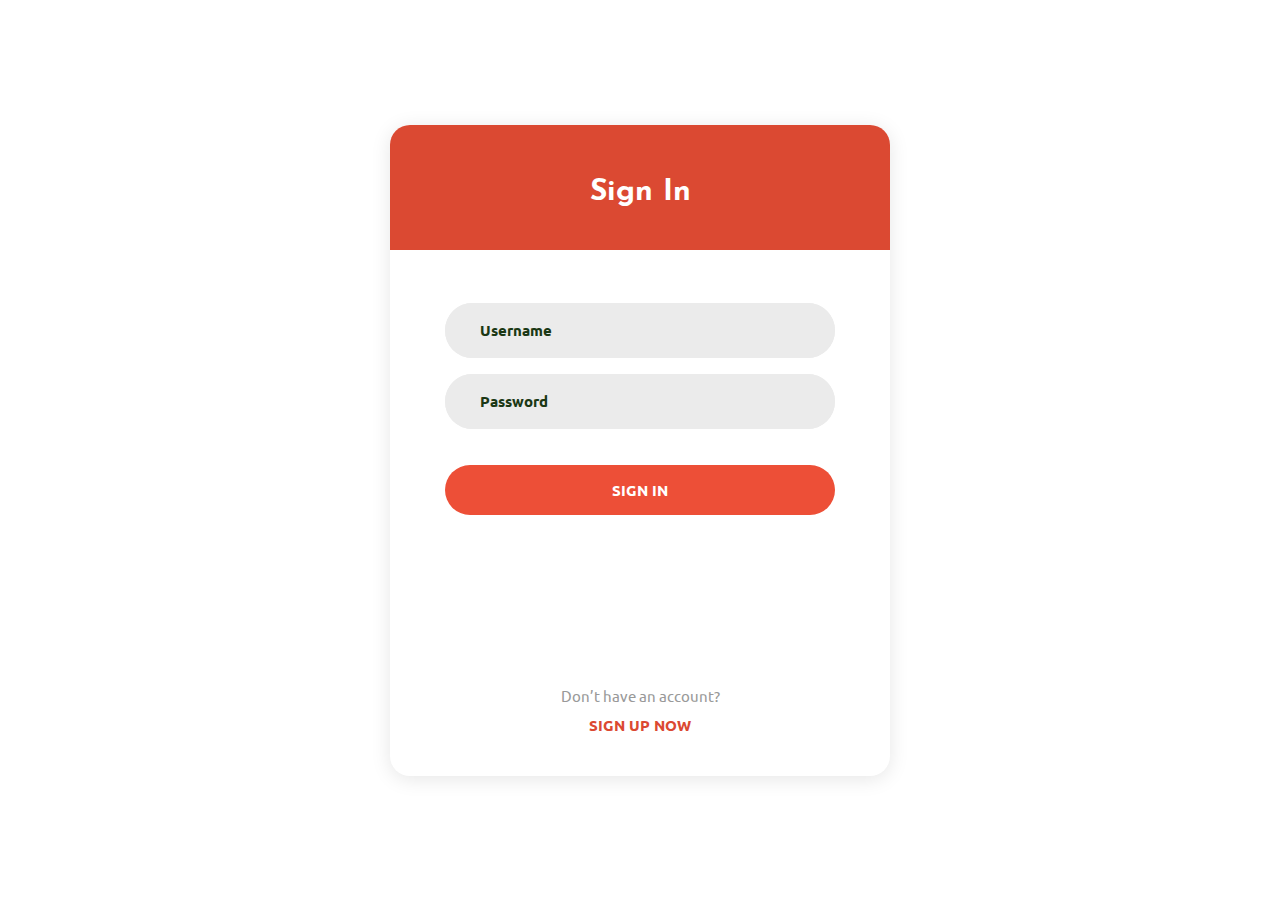
<file: LOGIN/login.html>
<!DOCTYPE html>
<html lang="en">
<head>
	<title>Login V8</title>
	<meta charset="UTF-8">
	<meta name="viewport" content="width=device-width, initial-scale=1">
<!--===============================================================================================-->
	<link rel="icon" type="image/png" href="images/icons/favicon.ico"/>
<!--===============================================================================================-->
	<link rel="stylesheet" type="text/css" href="vendor/bootstrap/css/bootstrap.min.css">
<!--===============================================================================================-->
	<link rel="stylesheet" type="text/css" href="fonts/font-awesome-4.7.0/css/font-awesome.min.css">
<!--===============================================================================================-->
	<link rel="stylesheet" type="text/css" href="vendor/animate/animate.css">
<!--===============================================================================================-->
	<link rel="stylesheet" type="text/css" href="vendor/css-hamburgers/hamburgers.min.css">
<!--===============================================================================================-->
	<link rel="stylesheet" type="text/css" href="vendor/animsition/css/animsition.min.css">
<!--===============================================================================================-->
	<link rel="stylesheet" type="text/css" href="vendor/select2/select2.min.css">
<!--===============================================================================================-->
	<link rel="stylesheet" type="text/css" href="vendor/daterangepicker/daterangepicker.css">
<!--===============================================================================================-->
	<link rel="stylesheet" type="text/css" href="css/util.css">
	<link rel="stylesheet" type="text/css" href="css/main.css">
<!--===============================================================================================-->
</head>
<body>

	<div class="limiter">
		<div class="container-login100" >
			<div class="wrap-login100" >
				<form class="login100-form validate-form p-l-55 p-r-55 p-t-178" >
					<span class="login100-form-title" style = "background-color: #db4932;">
						Sign In
					</span>

					<div class="wrap-input100 validate-input m-b-16" data-validate="Please enter username">
						<input class="input100" type="text" name="username" placeholder="Username">
						<span class="focus-input100"></span>
					</div>

					<div class="wrap-input100 validate-input" data-validate = "Please enter password">
						<input class="input100" type="password" name="pass" placeholder="Password">
						<span class="focus-input100"></span>
					</div>

					<div class="text-right p-t-13 p-b-23">

					</div>

					<div class="container-login100-form-btn">
						<button class="login100-form-btn" style = "background-color: #ed4f37;">
							Sign in
						</button>
					</div>

					<div class="flex-col-c p-t-170 p-b-40">
						<span class="txt1 p-b-9">
							Don’t have an account?
						</span>

						<a href="signup.html" class="txt3" style = "color: #db4932;">
							Sign up now
						</a>
					</div>
				</form>
			</div>
		</div>
	</div>


<!--===============================================================================================-->
	<script src="vendor/jquery/jquery-3.2.1.min.js"></script>
<!--===============================================================================================-->
	<script src="vendor/animsition/js/animsition.min.js"></script>
<!--===============================================================================================-->
	<script src="vendor/bootstrap/js/popper.js"></script>
	<script src="vendor/bootstrap/js/bootstrap.min.js"></script>
<!--===============================================================================================-->
	<script src="vendor/select2/select2.min.js"></script>
<!--===============================================================================================-->
	<script src="vendor/daterangepicker/moment.min.js"></script>
	<script src="vendor/daterangepicker/daterangepicker.js"></script>
<!--===============================================================================================-->
	<script src="vendor/countdowntime/countdowntime.js"></script>
<!--===============================================================================================-->
	<script src="js/main.js"></script>

</body>
</html>
</file>
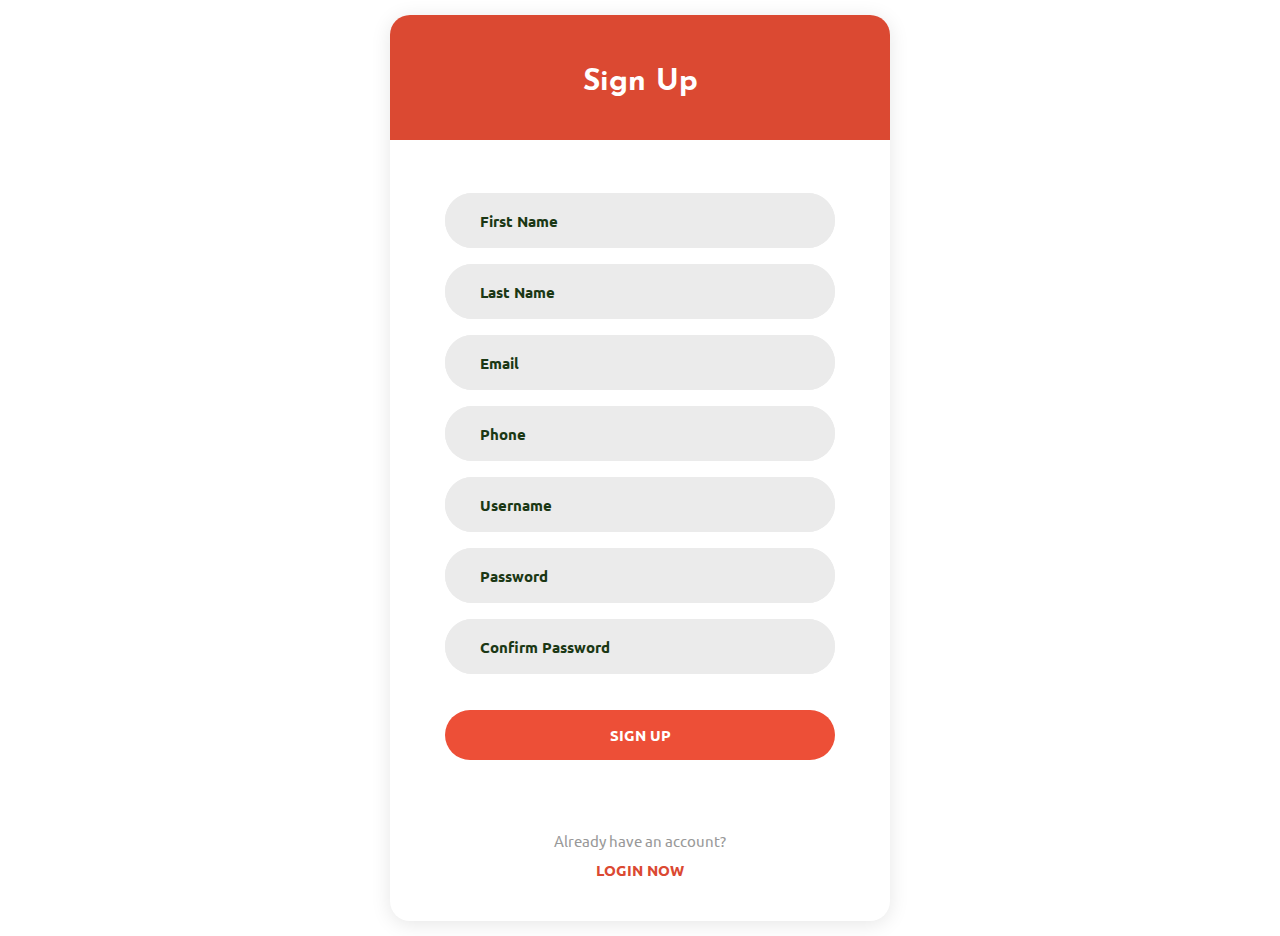
<file: LOGIN/signup.html>
<!DOCTYPE html>
<html lang="en">
<head>
	<title>Login V8</title>
	<meta charset="UTF-8">
	<meta name="viewport" content="width=device-width, initial-scale=1">
<!--===============================================================================================-->
	<link rel="icon" type="image/png" href="images/icons/favicon.ico"/>
<!--===============================================================================================-->
	<link rel="stylesheet" type="text/css" href="vendor/bootstrap/css/bootstrap.min.css">
<!--===============================================================================================-->
	<link rel="stylesheet" type="text/css" href="fonts/font-awesome-4.7.0/css/font-awesome.min.css">
<!--===============================================================================================-->
	<link rel="stylesheet" type="text/css" href="vendor/animate/animate.css">
<!--===============================================================================================-->
	<link rel="stylesheet" type="text/css" href="vendor/css-hamburgers/hamburgers.min.css">
<!--===============================================================================================-->
	<link rel="stylesheet" type="text/css" href="vendor/animsition/css/animsition.min.css">
<!--===============================================================================================-->
	<link rel="stylesheet" type="text/css" href="vendor/select2/select2.min.css">
<!--===============================================================================================-->
	<link rel="stylesheet" type="text/css" href="vendor/daterangepicker/daterangepicker.css">
<!--===============================================================================================-->
	<link rel="stylesheet" type="text/css" href="css/util.css">
	<link rel="stylesheet" type="text/css" href="css/main.css">
<!--===============================================================================================-->
</head>
<body>

	<div class="limiter">
		<div class="container-login100" >
			<div class="wrap-login100" >
				<form class="login100-form validate-form p-l-55 p-r-55 p-t-178" >
					<span class="login100-form-title" style = "background-color: #db4932;">
						Sign Up
					</span>

					<div class="wrap-input100 validate-input m-b-16" data-validate="Please enter First Name">
						<input class="input100" type="text" name="fname" placeholder="First Name">
						<span class="focus-input100"></span>
					</div>

					<div class="wrap-input100 validate-input m-b-16" data-validate="Please enter Last Name">
						<input class="input100" type="text" name="lname" placeholder="Last Name">
						<span class="focus-input100"></span>
					</div>

					<div class="wrap-input100 validate-input m-b-16" data-validate="Please enter email address">
						<input class="input100" type="text" name="email" placeholder="Email">
						<span class="focus-input100"></span>
					</div>

					<div class="wrap-input100 validate-input m-b-16" data-validate="Please enter phone number">
						<input class="input100" type="text" name="phone" placeholder="Phone">
						<span class="focus-input100"></span>
					</div>

					<div class="wrap-input100 validate-input m-b-16" data-validate="Please enter username">
						<input class="input100" type="text" name="username" placeholder="Username">
						<span class="focus-input100"></span>
					</div>

					<div class="wrap-input100 validate-input m-b-16" data-validate = "Please enter password">
						<input class="input100" type="password" name="pass" placeholder="Password">
						<span class="focus-input100"></span>
					</div>

					<div class="wrap-input100 validate-input" data-validate = "Please confirm password">
						<input class="input100" type="password" name="confirmpass" placeholder="Confirm Password">
						<span class="focus-input100"></span>
					</div>

					<div class="text-right p-t-13 p-b-23">

					</div>

					<div class="container-login100-form-btn">
						<button class="login100-form-btn" style = "background-color: #ed4f37;">
							Sign up
						</button>
					</div>

					<div class="flex-col-c p-t-70 p-b-40">
						<span class="txt1 p-b-9">
							Already have an account?
						</span>

						<a href="login.html" class="txt3" style = "color: #db4932;">
							Login now
						</a>
					</div>
				</form>
			</div>
		</div>
	</div>


<!--===============================================================================================-->
	<script src="vendor/jquery/jquery-3.2.1.min.js"></script>
<!--===============================================================================================-->
	<script src="vendor/animsition/js/animsition.min.js"></script>
<!--===============================================================================================-->
	<script src="vendor/bootstrap/js/popper.js"></script>
	<script src="vendor/bootstrap/js/bootstrap.min.js"></script>
<!--===============================================================================================-->
	<script src="vendor/select2/select2.min.js"></script>
<!--===============================================================================================-->
	<script src="vendor/daterangepicker/moment.min.js"></script>
	<script src="vendor/daterangepicker/daterangepicker.js"></script>
<!--===============================================================================================-->
	<script src="vendor/countdowntime/countdowntime.js"></script>
<!--===============================================================================================-->
	<script src="js/main.js"></script>

</body>
</html>
</file>
<file: LOGIN/vendor/daterangepicker/daterangepicker.css>
.daterangepicker {
  position: absolute;
  color: inherit;
  background-color: #fff;
  border-radius: 4px;
  width: 278px;
  padding: 4px;
  margin-top: 1px;
  top: 100px;
  left: 20px;
  /* Calendars */ }
  .daterangepicker:before, .daterangepicker:after {
    position: absolute;
    display: inline-block;
    border-bottom-color: rgba(0, 0, 0, 0.2);
    content: ''; }
  .daterangepicker:before {
    top: -7px;
    border-right: 7px solid transparent;
    border-left: 7px solid transparent;
    border-bottom: 7px solid #ccc; }
  .daterangepicker:after {
    top: -6px;
    border-right: 6px solid transparent;
    border-bottom: 6px solid #fff;
    border-left: 6px solid transparent; }
  .daterangepicker.opensleft:before {
    right: 9px; }
  .daterangepicker.opensleft:after {
    right: 10px; }
  .daterangepicker.openscenter:before {
    left: 0;
    right: 0;
    width: 0;
    margin-left: auto;
    margin-right: auto; }
  .daterangepicker.openscenter:after {
    left: 0;
    right: 0;
    width: 0;
    margin-left: auto;
    margin-right: auto; }
  .daterangepicker.opensright:before {
    left: 9px; }
  .daterangepicker.opensright:after {
    left: 10px; }
  .daterangepicker.dropup {
    margin-top: -5px; }
    .daterangepicker.dropup:before {
      top: initial;
      bottom: -7px;
      border-bottom: initial;
      border-top: 7px solid #ccc; }
    .daterangepicker.dropup:after {
      top: initial;
      bottom: -6px;
      border-bottom: initial;
      border-top: 6px solid #fff; }
  .daterangepicker.dropdown-menu {
    max-width: none;
    z-index: 3001; }
  .daterangepicker.single .ranges, .daterangepicker.single .calendar {
    float: none; }
  .daterangepicker.show-calendar .calendar {
    display: block; }
  .daterangepicker .calendar {
    display: none;
    max-width: 270px;
    margin: 4px; }
    .daterangepicker .calendar.single .calendar-table {
      border: none; }
    .daterangepicker .calendar th, .daterangepicker .calendar td {
      white-space: nowrap;
      text-align: center;
      min-width: 32px; }
  .daterangepicker .calendar-table {
    border: 1px solid #fff;
    padding: 4px;
    border-radius: 4px;
    background-color: #fff; }
  .daterangepicker table {
    width: 100%;
    margin: 0; }
  .daterangepicker td, .daterangepicker th {
    text-align: center;
    width: 20px;
    height: 20px;
    border-radius: 4px;
    border: 1px solid transparent;
    white-space: nowrap;
    cursor: pointer; }
    .daterangepicker td.available:hover, .daterangepicker th.available:hover {
      background-color: #eee;
      border-color: transparent;
      color: inherit; }
    .daterangepicker td.week, .daterangepicker th.week {
      font-size: 80%;
      color: #ccc; }
  .daterangepicker td.off, .daterangepicker td.off.in-range, .daterangepicker td.off.start-date, .daterangepicker td.off.end-date {
    background-color: #fff;
    border-color: transparent;
    color: #999; }
  .daterangepicker td.in-range {
    background-color: #ebf4f8;
    border-color: transparent;
    color: #000;
    border-radius: 0; }
  .daterangepicker td.start-date {
    border-radius: 4px 0 0 4px; }
  .daterangepicker td.end-date {
    border-radius: 0 4px 4px 0; }
  .daterangepicker td.start-date.end-date {
    border-radius: 4px; }
  .daterangepicker td.active, .daterangepicker td.active:hover {
    background-color: #357ebd;
    border-color: transparent;
    color: #fff; }
  .daterangepicker th.month {
    width: auto; }
  .daterangepicker td.disabled, .daterangepicker option.disabled {
    color: #999;
    cursor: not-allowed;
    text-decoration: line-through; }
  .daterangepicker select.monthselect, .daterangepicker select.yearselect {
    font-size: 12px;
    padding: 1px;
    height: auto;
    margin: 0;
    cursor: default; }
  .daterangepicker select.monthselect {
    margin-right: 2%;
    width: 56%; }
  .daterangepicker select.yearselect {
    width: 40%; }
  .daterangepicker select.hourselect, .daterangepicker select.minuteselect, .daterangepicker select.secondselect, .daterangepicker select.ampmselect {
    width: 50px;
    margin-bottom: 0; }
  .daterangepicker .input-mini {
    border: 1px solid #ccc;
    border-radius: 4px;
    color: #555;
    height: 30px;
    line-height: 30px;
    display: block;
    vertical-align: middle;
    margin: 0 0 5px 0;
    padding: 0 6px 0 28px;
    width: 100%; }
    .daterangepicker .input-mini.active {
      border: 1px solid #08c;
      border-radius: 4px; }
  .daterangepicker .daterangepicker_input {
    position: relative; }
    .daterangepicker .daterangepicker_input i {
      position: absolute;
      left: 8px;
      top: 8px; }
  .daterangepicker.rtl .input-mini {
    padding-right: 28px;
    padding-left: 6px; }
  .daterangepicker.rtl .daterangepicker_input i {
    left: auto;
    right: 8px; }
  .daterangepicker .calendar-time {
    text-align: center;
    margin: 5px auto;
    line-height: 30px;
    position: relative;
    padding-left: 28px; }
    .daterangepicker .calendar-time select.disabled {
      color: #ccc;
      cursor: not-allowed; }

.ranges {
  font-size: 11px;
  float: none;
  margin: 4px;
  text-align: left; }
  .ranges ul {
    list-style: none;
    margin: 0 auto;
    padding: 0;
    width: 100%; }
  .ranges li {
    font-size: 13px;
    background-color: #f5f5f5;
    border: 1px solid #f5f5f5;
    border-radius: 4px;
    color: #08c;
    padding: 3px 12px;
    margin-bottom: 8px;
    cursor: pointer; }
    .ranges li:hover {
      background-color: #08c;
      border: 1px solid #08c;
      color: #fff; }
    .ranges li.active {
      background-color: #08c;
      border: 1px solid #08c;
      color: #fff; }

/*  Larger Screen Styling */
@media (min-width: 564px) {
  .daterangepicker {
    width: auto; }
    .daterangepicker .ranges ul {
      width: 160px; }
    .daterangepicker.single .ranges ul {
      width: 100%; }
    .daterangepicker.single .calendar.left {
      clear: none; }
    .daterangepicker.single.ltr .ranges, .daterangepicker.single.ltr .calendar {
      float: left; }
    .daterangepicker.single.rtl .ranges, .daterangepicker.single.rtl .calendar {
      float: right; }
    .daterangepicker.ltr {
      direction: ltr;
      text-align: left; }
      .daterangepicker.ltr .calendar.left {
        clear: left;
        margin-right: 0; }
        .daterangepicker.ltr .calendar.left .calendar-table {
          border-right: none;
          border-top-right-radius: 0;
          border-bottom-right-radius: 0; }
      .daterangepicker.ltr .calendar.right {
        margin-left: 0; }
        .daterangepicker.ltr .calendar.right .calendar-table {
          border-left: none;
          border-top-left-radius: 0;
          border-bottom-left-radius: 0; }
      .daterangepicker.ltr .left .daterangepicker_input {
        padding-right: 12px; }
      .daterangepicker.ltr .calendar.left .calendar-table {
        padding-right: 12px; }
      .daterangepicker.ltr .ranges, .daterangepicker.ltr .calendar {
        float: left; }
    .daterangepicker.rtl {
      direction: rtl;
      text-align: right; }
      .daterangepicker.rtl .calendar.left {
        clear: right;
        margin-left: 0; }
        .daterangepicker.rtl .calendar.left .calendar-table {
          border-left: none;
          border-top-left-radius: 0;
          border-bottom-left-radius: 0; }
      .daterangepicker.rtl .calendar.right {
        margin-right: 0; }
        .daterangepicker.rtl .calendar.right .calendar-table {
          border-right: none;
          border-top-right-radius: 0;
          border-bottom-right-radius: 0; }
      .daterangepicker.rtl .left .daterangepicker_input {
        padding-left: 12px; }
      .daterangepicker.rtl .calendar.left .calendar-table {
        padding-left: 12px; }
      .daterangepicker.rtl .ranges, .daterangepicker.rtl .calendar {
        text-align: right;
        float: right; } }
@media (min-width: 730px) {
  .daterangepicker .ranges {
    width: auto; }
  .daterangepicker.ltr .ranges {
    float: left; }
  .daterangepicker.rtl .ranges {
    float: right; }
  .daterangepicker .calendar.left {
    clear: none !important; } }
</file>
<file: LOGIN/css/util.css>
/*[ FONT SIZE ]
///////////////////////////////////////////////////////////
*/
.fs-1 {font-size: 1px;}
.fs-2 {font-size: 2px;}
.fs-3 {font-size: 3px;}
.fs-4 {font-size: 4px;}
.fs-5 {font-size: 5px;}
.fs-6 {font-size: 6px;}
.fs-7 {font-size: 7px;}
.fs-8 {font-size: 8px;}
.fs-9 {font-size: 9px;}
.fs-10 {font-size: 10px;}
.fs-11 {font-size: 11px;}
.fs-12 {font-size: 12px;}
.fs-13 {font-size: 13px;}
.fs-14 {font-size: 14px;}
.fs-15 {font-size: 15px;}
.fs-16 {font-size: 16px;}
.fs-17 {font-size: 17px;}
.fs-18 {font-size: 18px;}
.fs-19 {font-size: 19px;}
.fs-20 {font-size: 20px;}
.fs-21 {font-size: 21px;}
.fs-22 {font-size: 22px;}
.fs-23 {font-size: 23px;}
.fs-24 {font-size: 24px;}
.fs-25 {font-size: 25px;}
.fs-26 {font-size: 26px;}
.fs-27 {font-size: 27px;}
.fs-28 {font-size: 28px;}
.fs-29 {font-size: 29px;}
.fs-30 {font-size: 30px;}
.fs-31 {font-size: 31px;}
.fs-32 {font-size: 32px;}
.fs-33 {font-size: 33px;}
.fs-34 {font-size: 34px;}
.fs-35 {font-size: 35px;}
.fs-36 {font-size: 36px;}
.fs-37 {font-size: 37px;}
.fs-38 {font-size: 38px;}
.fs-39 {font-size: 39px;}
.fs-40 {font-size: 40px;}
.fs-41 {font-size: 41px;}
.fs-42 {font-size: 42px;}
.fs-43 {font-size: 43px;}
.fs-44 {font-size: 44px;}
.fs-45 {font-size: 45px;}
.fs-46 {font-size: 46px;}
.fs-47 {font-size: 47px;}
.fs-48 {font-size: 48px;}
.fs-49 {font-size: 49px;}
.fs-50 {font-size: 50px;}
.fs-51 {font-size: 51px;}
.fs-52 {font-size: 52px;}
.fs-53 {font-size: 53px;}
.fs-54 {font-size: 54px;}
.fs-55 {font-size: 55px;}
.fs-56 {font-size: 56px;}
.fs-57 {font-size: 57px;}
.fs-58 {font-size: 58px;}
.fs-59 {font-size: 59px;}
.fs-60 {font-size: 60px;}
.fs-61 {font-size: 61px;}
.fs-62 {font-size: 62px;}
.fs-63 {font-size: 63px;}
.fs-64 {font-size: 64px;}
.fs-65 {font-size: 65px;}
.fs-66 {font-size: 66px;}
.fs-67 {font-size: 67px;}
.fs-68 {font-size: 68px;}
.fs-69 {font-size: 69px;}
.fs-70 {font-size: 70px;}
.fs-71 {font-size: 71px;}
.fs-72 {font-size: 72px;}
.fs-73 {font-size: 73px;}
.fs-74 {font-size: 74px;}
.fs-75 {font-size: 75px;}
.fs-76 {font-size: 76px;}
.fs-77 {font-size: 77px;}
.fs-78 {font-size: 78px;}
.fs-79 {font-size: 79px;}
.fs-80 {font-size: 80px;}
.fs-81 {font-size: 81px;}
.fs-82 {font-size: 82px;}
.fs-83 {font-size: 83px;}
.fs-84 {font-size: 84px;}
.fs-85 {font-size: 85px;}
.fs-86 {font-size: 86px;}
.fs-87 {font-size: 87px;}
.fs-88 {font-size: 88px;}
.fs-89 {font-size: 89px;}
.fs-90 {font-size: 90px;}
.fs-91 {font-size: 91px;}
.fs-92 {font-size: 92px;}
.fs-93 {font-size: 93px;}
.fs-94 {font-size: 94px;}
.fs-95 {font-size: 95px;}
.fs-96 {font-size: 96px;}
.fs-97 {font-size: 97px;}
.fs-98 {font-size: 98px;}
.fs-99 {font-size: 99px;}
.fs-100 {font-size: 100px;}
.fs-101 {font-size: 101px;}
.fs-102 {font-size: 102px;}
.fs-103 {font-size: 103px;}
.fs-104 {font-size: 104px;}
.fs-105 {font-size: 105px;}
.fs-106 {font-size: 106px;}
.fs-107 {font-size: 107px;}
.fs-108 {font-size: 108px;}
.fs-109 {font-size: 109px;}
.fs-110 {font-size: 110px;}
.fs-111 {font-size: 111px;}
.fs-112 {font-size: 112px;}
.fs-113 {font-size: 113px;}
.fs-114 {font-size: 114px;}
.fs-115 {font-size: 115px;}
.fs-116 {font-size: 116px;}
.fs-117 {font-size: 117px;}
.fs-118 {font-size: 118px;}
.fs-119 {font-size: 119px;}
.fs-120 {font-size: 120px;}
.fs-121 {font-size: 121px;}
.fs-122 {font-size: 122px;}
.fs-123 {font-size: 123px;}
.fs-124 {font-size: 124px;}
.fs-125 {font-size: 125px;}
.fs-126 {font-size: 126px;}
.fs-127 {font-size: 127px;}
.fs-128 {font-size: 128px;}
.fs-129 {font-size: 129px;}
.fs-130 {font-size: 130px;}
.fs-131 {font-size: 131px;}
.fs-132 {font-size: 132px;}
.fs-133 {font-size: 133px;}
.fs-134 {font-size: 134px;}
.fs-135 {font-size: 135px;}
.fs-136 {font-size: 136px;}
.fs-137 {font-size: 137px;}
.fs-138 {font-size: 138px;}
.fs-139 {font-size: 139px;}
.fs-140 {font-size: 140px;}
.fs-141 {font-size: 141px;}
.fs-142 {font-size: 142px;}
.fs-143 {font-size: 143px;}
.fs-144 {font-size: 144px;}
.fs-145 {font-size: 145px;}
.fs-146 {font-size: 146px;}
.fs-147 {font-size: 147px;}
.fs-148 {font-size: 148px;}
.fs-149 {font-size: 149px;}
.fs-150 {font-size: 150px;}
.fs-151 {font-size: 151px;}
.fs-152 {font-size: 152px;}
.fs-153 {font-size: 153px;}
.fs-154 {font-size: 154px;}
.fs-155 {font-size: 155px;}
.fs-156 {font-size: 156px;}
.fs-157 {font-size: 157px;}
.fs-158 {font-size: 158px;}
.fs-159 {font-size: 159px;}
.fs-160 {font-size: 160px;}
.fs-161 {font-size: 161px;}
.fs-162 {font-size: 162px;}
.fs-163 {font-size: 163px;}
.fs-164 {font-size: 164px;}
.fs-165 {font-size: 165px;}
.fs-166 {font-size: 166px;}
.fs-167 {font-size: 167px;}
.fs-168 {font-size: 168px;}
.fs-169 {font-size: 169px;}
.fs-170 {font-size: 170px;}
.fs-171 {font-size: 171px;}
.fs-172 {font-size: 172px;}
.fs-173 {font-size: 173px;}
.fs-174 {font-size: 174px;}
.fs-175 {font-size: 175px;}
.fs-176 {font-size: 176px;}
.fs-177 {font-size: 177px;}
.fs-178 {font-size: 178px;}
.fs-179 {font-size: 179px;}
.fs-180 {font-size: 180px;}
.fs-181 {font-size: 181px;}
.fs-182 {font-size: 182px;}
.fs-183 {font-size: 183px;}
.fs-184 {font-size: 184px;}
.fs-185 {font-size: 185px;}
.fs-186 {font-size: 186px;}
.fs-187 {font-size: 187px;}
.fs-188 {font-size: 188px;}
.fs-189 {font-size: 189px;}
.fs-190 {font-size: 190px;}
.fs-191 {font-size: 191px;}
.fs-192 {font-size: 192px;}
.fs-193 {font-size: 193px;}
.fs-194 {font-size: 194px;}
.fs-195 {font-size: 195px;}
.fs-196 {font-size: 196px;}
.fs-197 {font-size: 197px;}
.fs-198 {font-size: 198px;}
.fs-199 {font-size: 199px;}
.fs-200 {font-size: 200px;}

/*[ PADDING ]
///////////////////////////////////////////////////////////
*/
.p-t-0 {padding-top: 0px;}
.p-t-1 {padding-top: 1px;}
.p-t-2 {padding-top: 2px;}
.p-t-3 {padding-top: 3px;}
.p-t-4 {padding-top: 4px;}
.p-t-5 {padding-top: 5px;}
.p-t-6 {padding-top: 6px;}
.p-t-7 {padding-top: 7px;}
.p-t-8 {padding-top: 8px;}
.p-t-9 {padding-top: 9px;}
.p-t-10 {padding-top: 10px;}
.p-t-11 {padding-top: 11px;}
.p-t-12 {padding-top: 12px;}
.p-t-13 {padding-top: 13px;}
.p-t-14 {padding-top: 14px;}
.p-t-15 {padding-top: 15px;}
.p-t-16 {padding-top: 16px;}
.p-t-17 {padding-top: 17px;}
.p-t-18 {padding-top: 18px;}
.p-t-19 {padding-top: 19px;}
.p-t-20 {padding-top: 20px;}
.p-t-21 {padding-top: 21px;}
.p-t-22 {padding-top: 22px;}
.p-t-23 {padding-top: 23px;}
.p-t-24 {padding-top: 24px;}
.p-t-25 {padding-top: 25px;}
.p-t-26 {padding-top: 26px;}
.p-t-27 {padding-top: 27px;}
.p-t-28 {padding-top: 28px;}
.p-t-29 {padding-top: 29px;}
.p-t-30 {padding-top: 30px;}
.p-t-31 {padding-top: 31px;}
.p-t-32 {padding-top: 32px;}
.p-t-33 {padding-top: 33px;}
.p-t-34 {padding-top: 34px;}
.p-t-35 {padding-top: 35px;}
.p-t-36 {padding-top: 36px;}
.p-t-37 {padding-top: 37px;}
.p-t-38 {padding-top: 38px;}
.p-t-39 {padding-top: 39px;}
.p-t-40 {padding-top: 40px;}
.p-t-41 {padding-top: 41px;}
.p-t-42 {padding-top: 42px;}
.p-t-43 {padding-top: 43px;}
.p-t-44 {padding-top: 44px;}
.p-t-45 {padding-top: 45px;}
.p-t-46 {padding-top: 46px;}
.p-t-47 {padding-top: 47px;}
.p-t-48 {padding-top: 48px;}
.p-t-49 {padding-top: 49px;}
.p-t-50 {padding-top: 50px;}
.p-t-51 {padding-top: 51px;}
.p-t-52 {padding-top: 52px;}
.p-t-53 {padding-top: 53px;}
.p-t-54 {padding-top: 54px;}
.p-t-55 {padding-top: 55px;}
.p-t-56 {padding-top: 56px;}
.p-t-57 {padding-top: 57px;}
.p-t-58 {padding-top: 58px;}
.p-t-59 {padding-top: 59px;}
.p-t-60 {padding-top: 60px;}
.p-t-61 {padding-top: 61px;}
.p-t-62 {padding-top: 62px;}
.p-t-63 {padding-top: 63px;}
.p-t-64 {padding-top: 64px;}
.p-t-65 {padding-top: 65px;}
.p-t-66 {padding-top: 66px;}
.p-t-67 {padding-top: 67px;}
.p-t-68 {padding-top: 68px;}
.p-t-69 {padding-top: 69px;}
.p-t-70 {padding-top: 70px;}
.p-t-71 {padding-top: 71px;}
.p-t-72 {padding-top: 72px;}
.p-t-73 {padding-top: 73px;}
.p-t-74 {padding-top: 74px;}
.p-t-75 {padding-top: 75px;}
.p-t-76 {padding-top: 76px;}
.p-t-77 {padding-top: 77px;}
.p-t-78 {padding-top: 78px;}
.p-t-79 {padding-top: 79px;}
.p-t-80 {padding-top: 80px;}
.p-t-81 {padding-top: 81px;}
.p-t-82 {padding-top: 82px;}
.p-t-83 {padding-top: 83px;}
.p-t-84 {padding-top: 84px;}
.p-t-85 {padding-top: 85px;}
.p-t-86 {padding-top: 86px;}
.p-t-87 {padding-top: 87px;}
.p-t-88 {padding-top: 88px;}
.p-t-89 {padding-top: 89px;}
.p-t-90 {padding-top: 90px;}
.p-t-91 {padding-top: 91px;}
.p-t-92 {padding-top: 92px;}
.p-t-93 {padding-top: 93px;}
.p-t-94 {padding-top: 94px;}
.p-t-95 {padding-top: 95px;}
.p-t-96 {padding-top: 96px;}
.p-t-97 {padding-top: 97px;}
.p-t-98 {padding-top: 98px;}
.p-t-99 {padding-top: 99px;}
.p-t-100 {padding-top: 100px;}
.p-t-101 {padding-top: 101px;}
.p-t-102 {padding-top: 102px;}
.p-t-103 {padding-top: 103px;}
.p-t-104 {padding-top: 104px;}
.p-t-105 {padding-top: 105px;}
.p-t-106 {padding-top: 106px;}
.p-t-107 {padding-top: 107px;}
.p-t-108 {padding-top: 108px;}
.p-t-109 {padding-top: 109px;}
.p-t-110 {padding-top: 110px;}
.p-t-111 {padding-top: 111px;}
.p-t-112 {padding-top: 112px;}
.p-t-113 {padding-top: 113px;}
.p-t-114 {padding-top: 114px;}
.p-t-115 {padding-top: 115px;}
.p-t-116 {padding-top: 116px;}
.p-t-117 {padding-top: 117px;}
.p-t-118 {padding-top: 118px;}
.p-t-119 {padding-top: 119px;}
.p-t-120 {padding-top: 120px;}
.p-t-121 {padding-top: 121px;}
.p-t-122 {padding-top: 122px;}
.p-t-123 {padding-top: 123px;}
.p-t-124 {padding-top: 124px;}
.p-t-125 {padding-top: 125px;}
.p-t-126 {padding-top: 126px;}
.p-t-127 {padding-top: 127px;}
.p-t-128 {padding-top: 128px;}
.p-t-129 {padding-top: 129px;}
.p-t-130 {padding-top: 130px;}
.p-t-131 {padding-top: 131px;}
.p-t-132 {padding-top: 132px;}
.p-t-133 {padding-top: 133px;}
.p-t-134 {padding-top: 134px;}
.p-t-135 {padding-top: 135px;}
.p-t-136 {padding-top: 136px;}
.p-t-137 {padding-top: 137px;}
.p-t-138 {padding-top: 138px;}
.p-t-139 {padding-top: 139px;}
.p-t-140 {padding-top: 140px;}
.p-t-141 {padding-top: 141px;}
.p-t-142 {padding-top: 142px;}
.p-t-143 {padding-top: 143px;}
.p-t-144 {padding-top: 144px;}
.p-t-145 {padding-top: 145px;}
.p-t-146 {padding-top: 146px;}
.p-t-147 {padding-top: 147px;}
.p-t-148 {padding-top: 148px;}
.p-t-149 {padding-top: 149px;}
.p-t-150 {padding-top: 150px;}
.p-t-151 {padding-top: 151px;}
.p-t-152 {padding-top: 152px;}
.p-t-153 {padding-top: 153px;}
.p-t-154 {padding-top: 154px;}
.p-t-155 {padding-top: 155px;}
.p-t-156 {padding-top: 156px;}
.p-t-157 {padding-top: 157px;}
.p-t-158 {padding-top: 158px;}
.p-t-159 {padding-top: 159px;}
.p-t-160 {padding-top: 160px;}
.p-t-161 {padding-top: 161px;}
.p-t-162 {padding-top: 162px;}
.p-t-163 {padding-top: 163px;}
.p-t-164 {padding-top: 164px;}
.p-t-165 {padding-top: 165px;}
.p-t-166 {padding-top: 166px;}
.p-t-167 {padding-top: 167px;}
.p-t-168 {padding-top: 168px;}
.p-t-169 {padding-top: 169px;}
.p-t-170 {padding-top: 170px;}
.p-t-171 {padding-top: 171px;}
.p-t-172 {padding-top: 172px;}
.p-t-173 {padding-top: 173px;}
.p-t-174 {padding-top: 174px;}
.p-t-175 {padding-top: 175px;}
.p-t-176 {padding-top: 176px;}
.p-t-177 {padding-top: 177px;}
.p-t-178 {padding-top: 178px;}
.p-t-179 {padding-top: 179px;}
.p-t-180 {padding-top: 180px;}
.p-t-181 {padding-top: 181px;}
.p-t-182 {padding-top: 182px;}
.p-t-183 {padding-top: 183px;}
.p-t-184 {padding-top: 184px;}
.p-t-185 {padding-top: 185px;}
.p-t-186 {padding-top: 186px;}
.p-t-187 {padding-top: 187px;}
.p-t-188 {padding-top: 188px;}
.p-t-189 {padding-top: 189px;}
.p-t-190 {padding-top: 190px;}
.p-t-191 {padding-top: 191px;}
.p-t-192 {padding-top: 192px;}
.p-t-193 {padding-top: 193px;}
.p-t-194 {padding-top: 194px;}
.p-t-195 {padding-top: 195px;}
.p-t-196 {padding-top: 196px;}
.p-t-197 {padding-top: 197px;}
.p-t-198 {padding-top: 198px;}
.p-t-199 {padding-top: 199px;}
.p-t-200 {padding-top: 200px;}
.p-t-201 {padding-top: 201px;}
.p-t-202 {padding-top: 202px;}
.p-t-203 {padding-top: 203px;}
.p-t-204 {padding-top: 204px;}
.p-t-205 {padding-top: 205px;}
.p-t-206 {padding-top: 206px;}
.p-t-207 {padding-top: 207px;}
.p-t-208 {padding-top: 208px;}
.p-t-209 {padding-top: 209px;}
.p-t-210 {padding-top: 210px;}
.p-t-211 {padding-top: 211px;}
.p-t-212 {padding-top: 212px;}
.p-t-213 {padding-top: 213px;}
.p-t-214 {padding-top: 214px;}
.p-t-215 {padding-top: 215px;}
.p-t-216 {padding-top: 216px;}
.p-t-217 {padding-top: 217px;}
.p-t-218 {padding-top: 218px;}
.p-t-219 {padding-top: 219px;}
.p-t-220 {padding-top: 220px;}
.p-t-221 {padding-top: 221px;}
.p-t-222 {padding-top: 222px;}
.p-t-223 {padding-top: 223px;}
.p-t-224 {padding-top: 224px;}
.p-t-225 {padding-top: 225px;}
.p-t-226 {padding-top: 226px;}
.p-t-227 {padding-top: 227px;}
.p-t-228 {padding-top: 228px;}
.p-t-229 {padding-top: 229px;}
.p-t-230 {padding-top: 230px;}
.p-t-231 {padding-top: 231px;}
.p-t-232 {padding-top: 232px;}
.p-t-233 {padding-top: 233px;}
.p-t-234 {padding-top: 234px;}
.p-t-235 {padding-top: 235px;}
.p-t-236 {padding-top: 236px;}
.p-t-237 {padding-top: 237px;}
.p-t-238 {padding-top: 238px;}
.p-t-239 {padding-top: 239px;}
.p-t-240 {padding-top: 240px;}
.p-t-241 {padding-top: 241px;}
.p-t-242 {padding-top: 242px;}
.p-t-243 {padding-top: 243px;}
.p-t-244 {padding-top: 244px;}
.p-t-245 {padding-top: 245px;}
.p-t-246 {padding-top: 246px;}
.p-t-247 {padding-top: 247px;}
.p-t-248 {padding-top: 248px;}
.p-t-249 {padding-top: 249px;}
.p-t-250 {padding-top: 250px;}
.p-b-0 {padding-bottom: 0px;}
.p-b-1 {padding-bottom: 1px;}
.p-b-2 {padding-bottom: 2px;}
.p-b-3 {padding-bottom: 3px;}
.p-b-4 {padding-bottom: 4px;}
.p-b-5 {padding-bottom: 5px;}
.p-b-6 {padding-bottom: 6px;}
.p-b-7 {padding-bottom: 7px;}
.p-b-8 {padding-bottom: 8px;}
.p-b-9 {padding-bottom: 9px;}
.p-b-10 {padding-bottom: 10px;}
.p-b-11 {padding-bottom: 11px;}
.p-b-12 {padding-bottom: 12px;}
.p-b-13 {padding-bottom: 13px;}
.p-b-14 {padding-bottom: 14px;}
.p-b-15 {padding-bottom: 15px;}
.p-b-16 {padding-bottom: 16px;}
.p-b-17 {padding-bottom: 17px;}
.p-b-18 {padding-bottom: 18px;}
.p-b-19 {padding-bottom: 19px;}
.p-b-20 {padding-bottom: 20px;}
.p-b-21 {padding-bottom: 21px;}
.p-b-22 {padding-bottom: 22px;}
.p-b-23 {padding-bottom: 23px;}
.p-b-24 {padding-bottom: 24px;}
.p-b-25 {padding-bottom: 25px;}
.p-b-26 {padding-bottom: 26px;}
.p-b-27 {padding-bottom: 27px;}
.p-b-28 {padding-bottom: 28px;}
.p-b-29 {padding-bottom: 29px;}
.p-b-30 {padding-bottom: 30px;}
.p-b-31 {padding-bottom: 31px;}
.p-b-32 {padding-bottom: 32px;}
.p-b-33 {padding-bottom: 33px;}
.p-b-34 {padding-bottom: 34px;}
.p-b-35 {padding-bottom: 35px;}
.p-b-36 {padding-bottom: 36px;}
.p-b-37 {padding-bottom: 37px;}
.p-b-38 {padding-bottom: 38px;}
.p-b-39 {padding-bottom: 39px;}
.p-b-40 {padding-bottom: 40px;}
.p-b-41 {padding-bottom: 41px;}
.p-b-42 {padding-bottom: 42px;}
.p-b-43 {padding-bottom: 43px;}
.p-b-44 {padding-bottom: 44px;}
.p-b-45 {padding-bottom: 45px;}
.p-b-46 {padding-bottom: 46px;}
.p-b-47 {padding-bottom: 47px;}
.p-b-48 {padding-bottom: 48px;}
.p-b-49 {padding-bottom: 49px;}
.p-b-50 {padding-bottom: 50px;}
.p-b-51 {padding-bottom: 51px;}
.p-b-52 {padding-bottom: 52px;}
.p-b-53 {padding-bottom: 53px;}
.p-b-54 {padding-bottom: 54px;}
.p-b-55 {padding-bottom: 55px;}
.p-b-56 {padding-bottom: 56px;}
.p-b-57 {padding-bottom: 57px;}
.p-b-58 {padding-bottom: 58px;}
.p-b-59 {padding-bottom: 59px;}
.p-b-60 {padding-bottom: 60px;}
.p-b-61 {padding-bottom: 61px;}
.p-b-62 {padding-bottom: 62px;}
.p-b-63 {padding-bottom: 63px;}
.p-b-64 {padding-bottom: 64px;}
.p-b-65 {padding-bottom: 65px;}
.p-b-66 {padding-bottom: 66px;}
.p-b-67 {padding-bottom: 67px;}
.p-b-68 {padding-bottom: 68px;}
.p-b-69 {padding-bottom: 69px;}
.p-b-70 {padding-bottom: 70px;}
.p-b-71 {padding-bottom: 71px;}
.p-b-72 {padding-bottom: 72px;}
.p-b-73 {padding-bottom: 73px;}
.p-b-74 {padding-bottom: 74px;}
.p-b-75 {padding-bottom: 75px;}
.p-b-76 {padding-bottom: 76px;}
.p-b-77 {padding-bottom: 77px;}
.p-b-78 {padding-bottom: 78px;}
.p-b-79 {padding-bottom: 79px;}
.p-b-80 {padding-bottom: 80px;}
.p-b-81 {padding-bottom: 81px;}
.p-b-82 {padding-bottom: 82px;}
.p-b-83 {padding-bottom: 83px;}
.p-b-84 {padding-bottom: 84px;}
.p-b-85 {padding-bottom: 85px;}
.p-b-86 {padding-bottom: 86px;}
.p-b-87 {padding-bottom: 87px;}
.p-b-88 {padding-bottom: 88px;}
.p-b-89 {padding-bottom: 89px;}
.p-b-90 {padding-bottom: 90px;}
.p-b-91 {padding-bottom: 91px;}
.p-b-92 {padding-bottom: 92px;}
.p-b-93 {padding-bottom: 93px;}
.p-b-94 {padding-bottom: 94px;}
.p-b-95 {padding-bottom: 95px;}
.p-b-96 {padding-bottom: 96px;}
.p-b-97 {padding-bottom: 97px;}
.p-b-98 {padding-bottom: 98px;}
.p-b-99 {padding-bottom: 99px;}
.p-b-100 {padding-bottom: 100px;}
.p-b-101 {padding-bottom: 101px;}
.p-b-102 {padding-bottom: 102px;}
.p-b-103 {padding-bottom: 103px;}
.p-b-104 {padding-bottom: 104px;}
.p-b-105 {padding-bottom: 105px;}
.p-b-106 {padding-bottom: 106px;}
.p-b-107 {padding-bottom: 107px;}
.p-b-108 {padding-bottom: 108px;}
.p-b-109 {padding-bottom: 109px;}
.p-b-110 {padding-bottom: 110px;}
.p-b-111 {padding-bottom: 111px;}
.p-b-112 {padding-bottom: 112px;}
.p-b-113 {padding-bottom: 113px;}
.p-b-114 {padding-bottom: 114px;}
.p-b-115 {padding-bottom: 115px;}
.p-b-116 {padding-bottom: 116px;}
.p-b-117 {padding-bottom: 117px;}
.p-b-118 {padding-bottom: 118px;}
.p-b-119 {padding-bottom: 119px;}
.p-b-120 {padding-bottom: 120px;}
.p-b-121 {padding-bottom: 121px;}
.p-b-122 {padding-bottom: 122px;}
.p-b-123 {padding-bottom: 123px;}
.p-b-124 {padding-bottom: 124px;}
.p-b-125 {padding-bottom: 125px;}
.p-b-126 {padding-bottom: 126px;}
.p-b-127 {padding-bottom: 127px;}
.p-b-128 {padding-bottom: 128px;}
.p-b-129 {padding-bottom: 129px;}
.p-b-130 {padding-bottom: 130px;}
.p-b-131 {padding-bottom: 131px;}
.p-b-132 {padding-bottom: 132px;}
.p-b-133 {padding-bottom: 133px;}
.p-b-134 {padding-bottom: 134px;}
.p-b-135 {padding-bottom: 135px;}
.p-b-136 {padding-bottom: 136px;}
.p-b-137 {padding-bottom: 137px;}
.p-b-138 {padding-bottom: 138px;}
.p-b-139 {padding-bottom: 139px;}
.p-b-140 {padding-bottom: 140px;}
.p-b-141 {padding-bottom: 141px;}
.p-b-142 {padding-bottom: 142px;}
.p-b-143 {padding-bottom: 143px;}
.p-b-144 {padding-bottom: 144px;}
.p-b-145 {padding-bottom: 145px;}
.p-b-146 {padding-bottom: 146px;}
.p-b-147 {padding-bottom: 147px;}
.p-b-148 {padding-bottom: 148px;}
.p-b-149 {padding-bottom: 149px;}
.p-b-150 {padding-bottom: 150px;}
.p-b-151 {padding-bottom: 151px;}
.p-b-152 {padding-bottom: 152px;}
.p-b-153 {padding-bottom: 153px;}
.p-b-154 {padding-bottom: 154px;}
.p-b-155 {padding-bottom: 155px;}
.p-b-156 {padding-bottom: 156px;}
.p-b-157 {padding-bottom: 157px;}
.p-b-158 {padding-bottom: 158px;}
.p-b-159 {padding-bottom: 159px;}
.p-b-160 {padding-bottom: 160px;}
.p-b-161 {padding-bottom: 161px;}
.p-b-162 {padding-bottom: 162px;}
.p-b-163 {padding-bottom: 163px;}
.p-b-164 {padding-bottom: 164px;}
.p-b-165 {padding-bottom: 165px;}
.p-b-166 {padding-bottom: 166px;}
.p-b-167 {padding-bottom: 167px;}
.p-b-168 {padding-bottom: 168px;}
.p-b-169 {padding-bottom: 169px;}
.p-b-170 {padding-bottom: 170px;}
.p-b-171 {padding-bottom: 171px;}
.p-b-172 {padding-bottom: 172px;}
.p-b-173 {padding-bottom: 173px;}
.p-b-174 {padding-bottom: 174px;}
.p-b-175 {padding-bottom: 175px;}
.p-b-176 {padding-bottom: 176px;}
.p-b-177 {padding-bottom: 177px;}
.p-b-178 {padding-bottom: 178px;}
.p-b-179 {padding-bottom: 179px;}
.p-b-180 {padding-bottom: 180px;}
.p-b-181 {padding-bottom: 181px;}
.p-b-182 {padding-bottom: 182px;}
.p-b-183 {padding-bottom: 183px;}
.p-b-184 {padding-bottom: 184px;}
.p-b-185 {padding-bottom: 185px;}
.p-b-186 {padding-bottom: 186px;}
.p-b-187 {padding-bottom: 187px;}
.p-b-188 {padding-bottom: 188px;}
.p-b-189 {padding-bottom: 189px;}
.p-b-190 {padding-bottom: 190px;}
.p-b-191 {padding-bottom: 191px;}
.p-b-192 {padding-bottom: 192px;}
.p-b-193 {padding-bottom: 193px;}
.p-b-194 {padding-bottom: 194px;}
.p-b-195 {padding-bottom: 195px;}
.p-b-196 {padding-bottom: 196px;}
.p-b-197 {padding-bottom: 197px;}
.p-b-198 {padding-bottom: 198px;}
.p-b-199 {padding-bottom: 199px;}
.p-b-200 {padding-bottom: 200px;}
.p-b-201 {padding-bottom: 201px;}
.p-b-202 {padding-bottom: 202px;}
.p-b-203 {padding-bottom: 203px;}
.p-b-204 {padding-bottom: 204px;}
.p-b-205 {padding-bottom: 205px;}
.p-b-206 {padding-bottom: 206px;}
.p-b-207 {padding-bottom: 207px;}
.p-b-208 {padding-bottom: 208px;}
.p-b-209 {padding-bottom: 209px;}
.p-b-210 {padding-bottom: 210px;}
.p-b-211 {padding-bottom: 211px;}
.p-b-212 {padding-bottom: 212px;}
.p-b-213 {padding-bottom: 213px;}
.p-b-214 {padding-bottom: 214px;}
.p-b-215 {padding-bottom: 215px;}
.p-b-216 {padding-bottom: 216px;}
.p-b-217 {padding-bottom: 217px;}
.p-b-218 {padding-bottom: 218px;}
.p-b-219 {padding-bottom: 219px;}
.p-b-220 {padding-bottom: 220px;}
.p-b-221 {padding-bottom: 221px;}
.p-b-222 {padding-bottom: 222px;}
.p-b-223 {padding-bottom: 223px;}
.p-b-224 {padding-bottom: 224px;}
.p-b-225 {padding-bottom: 225px;}
.p-b-226 {padding-bottom: 226px;}
.p-b-227 {padding-bottom: 227px;}
.p-b-228 {padding-bottom: 228px;}
.p-b-229 {padding-bottom: 229px;}
.p-b-230 {padding-bottom: 230px;}
.p-b-231 {padding-bottom: 231px;}
.p-b-232 {padding-bottom: 232px;}
.p-b-233 {padding-bottom: 233px;}
.p-b-234 {padding-bottom: 234px;}
.p-b-235 {padding-bottom: 235px;}
.p-b-236 {padding-bottom: 236px;}
.p-b-237 {padding-bottom: 237px;}
.p-b-238 {padding-bottom: 238px;}
.p-b-239 {padding-bottom: 239px;}
.p-b-240 {padding-bottom: 240px;}
.p-b-241 {padding-bottom: 241px;}
.p-b-242 {padding-bottom: 242px;}
.p-b-243 {padding-bottom: 243px;}
.p-b-244 {padding-bottom: 244px;}
.p-b-245 {padding-bottom: 245px;}
.p-b-246 {padding-bottom: 246px;}
.p-b-247 {padding-bottom: 247px;}
.p-b-248 {padding-bottom: 248px;}
.p-b-249 {padding-bottom: 249px;}
.p-b-250 {padding-bottom: 250px;}
.p-l-0 {padding-left: 0px;}
.p-l-1 {padding-left: 1px;}
.p-l-2 {padding-left: 2px;}
.p-l-3 {padding-left: 3px;}
.p-l-4 {padding-left: 4px;}
.p-l-5 {padding-left: 5px;}
.p-l-6 {padding-left: 6px;}
.p-l-7 {padding-left: 7px;}
.p-l-8 {padding-left: 8px;}
.p-l-9 {padding-left: 9px;}
.p-l-10 {padding-left: 10px;}
.p-l-11 {padding-left: 11px;}
.p-l-12 {padding-left: 12px;}
.p-l-13 {padding-left: 13px;}
.p-l-14 {padding-left: 14px;}
.p-l-15 {padding-left: 15px;}
.p-l-16 {padding-left: 16px;}
.p-l-17 {padding-left: 17px;}
.p-l-18 {padding-left: 18px;}
.p-l-19 {padding-left: 19px;}
.p-l-20 {padding-left: 20px;}
.p-l-21 {padding-left: 21px;}
.p-l-22 {padding-left: 22px;}
.p-l-23 {padding-left: 23px;}
.p-l-24 {padding-left: 24px;}
.p-l-25 {padding-left: 25px;}
.p-l-26 {padding-left: 26px;}
.p-l-27 {padding-left: 27px;}
.p-l-28 {padding-left: 28px;}
.p-l-29 {padding-left: 29px;}
.p-l-30 {padding-left: 30px;}
.p-l-31 {padding-left: 31px;}
.p-l-32 {padding-left: 32px;}
.p-l-33 {padding-left: 33px;}
.p-l-34 {padding-left: 34px;}
.p-l-35 {padding-left: 35px;}
.p-l-36 {padding-left: 36px;}
.p-l-37 {padding-left: 37px;}
.p-l-38 {padding-left: 38px;}
.p-l-39 {padding-left: 39px;}
.p-l-40 {padding-left: 40px;}
.p-l-41 {padding-left: 41px;}
.p-l-42 {padding-left: 42px;}
.p-l-43 {padding-left: 43px;}
.p-l-44 {padding-left: 44px;}
.p-l-45 {padding-left: 45px;}
.p-l-46 {padding-left: 46px;}
.p-l-47 {padding-left: 47px;}
.p-l-48 {padding-left: 48px;}
.p-l-49 {padding-left: 49px;}
.p-l-50 {padding-left: 50px;}
.p-l-51 {padding-left: 51px;}
.p-l-52 {padding-left: 52px;}
.p-l-53 {padding-left: 53px;}
.p-l-54 {padding-left: 54px;}
.p-l-55 {padding-left: 55px;}
.p-l-56 {padding-left: 56px;}
.p-l-57 {padding-left: 57px;}
.p-l-58 {padding-left: 58px;}
.p-l-59 {padding-left: 59px;}
.p-l-60 {padding-left: 60px;}
.p-l-61 {padding-left: 61px;}
.p-l-62 {padding-left: 62px;}
.p-l-63 {padding-left: 63px;}
.p-l-64 {padding-left: 64px;}
.p-l-65 {padding-left: 65px;}
.p-l-66 {padding-left: 66px;}
.p-l-67 {padding-left: 67px;}
.p-l-68 {padding-left: 68px;}
.p-l-69 {padding-left: 69px;}
.p-l-70 {padding-left: 70px;}
.p-l-71 {padding-left: 71px;}
.p-l-72 {padding-left: 72px;}
.p-l-73 {padding-left: 73px;}
.p-l-74 {padding-left: 74px;}
.p-l-75 {padding-left: 75px;}
.p-l-76 {padding-left: 76px;}
.p-l-77 {padding-left: 77px;}
.p-l-78 {padding-left: 78px;}
.p-l-79 {padding-left: 79px;}
.p-l-80 {padding-left: 80px;}
.p-l-81 {padding-left: 81px;}
.p-l-82 {padding-left: 82px;}
.p-l-83 {padding-left: 83px;}
.p-l-84 {padding-left: 84px;}
.p-l-85 {padding-left: 85px;}
.p-l-86 {padding-left: 86px;}
.p-l-87 {padding-left: 87px;}
.p-l-88 {padding-left: 88px;}
.p-l-89 {padding-left: 89px;}
.p-l-90 {padding-left: 90px;}
.p-l-91 {padding-left: 91px;}
.p-l-92 {padding-left: 92px;}
.p-l-93 {padding-left: 93px;}
.p-l-94 {padding-left: 94px;}
.p-l-95 {padding-left: 95px;}
.p-l-96 {padding-left: 96px;}
.p-l-97 {padding-left: 97px;}
.p-l-98 {padding-left: 98px;}
.p-l-99 {padding-left: 99px;}
.p-l-100 {padding-left: 100px;}
.p-l-101 {padding-left: 101px;}
.p-l-102 {padding-left: 102px;}
.p-l-103 {padding-left: 103px;}
.p-l-104 {padding-left: 104px;}
.p-l-105 {padding-left: 105px;}
.p-l-106 {padding-left: 106px;}
.p-l-107 {padding-left: 107px;}
.p-l-108 {padding-left: 108px;}
.p-l-109 {padding-left: 109px;}
.p-l-110 {padding-left: 110px;}
.p-l-111 {padding-left: 111px;}
.p-l-112 {padding-left: 112px;}
.p-l-113 {padding-left: 113px;}
.p-l-114 {padding-left: 114px;}
.p-l-115 {padding-left: 115px;}
.p-l-116 {padding-left: 116px;}
.p-l-117 {padding-left: 117px;}
.p-l-118 {padding-left: 118px;}
.p-l-119 {padding-left: 119px;}
.p-l-120 {padding-left: 120px;}
.p-l-121 {padding-left: 121px;}
.p-l-122 {padding-left: 122px;}
.p-l-123 {padding-left: 123px;}
.p-l-124 {padding-left: 124px;}
.p-l-125 {padding-left: 125px;}
.p-l-126 {padding-left: 126px;}
.p-l-127 {padding-left: 127px;}
.p-l-128 {padding-left: 128px;}
.p-l-129 {padding-left: 129px;}
.p-l-130 {padding-left: 130px;}
.p-l-131 {padding-left: 131px;}
.p-l-132 {padding-left: 132px;}
.p-l-133 {padding-left: 133px;}
.p-l-134 {padding-left: 134px;}
.p-l-135 {padding-left: 135px;}
.p-l-136 {padding-left: 136px;}
.p-l-137 {padding-left: 137px;}
.p-l-138 {padding-left: 138px;}
.p-l-139 {padding-left: 139px;}
.p-l-140 {padding-left: 140px;}
.p-l-141 {padding-left: 141px;}
.p-l-142 {padding-left: 142px;}
.p-l-143 {padding-left: 143px;}
.p-l-144 {padding-left: 144px;}
.p-l-145 {padding-left: 145px;}
.p-l-146 {padding-left: 146px;}
.p-l-147 {padding-left: 147px;}
.p-l-148 {padding-left: 148px;}
.p-l-149 {padding-left: 149px;}
.p-l-150 {padding-left: 150px;}
.p-l-151 {padding-left: 151px;}
.p-l-152 {padding-left: 152px;}
.p-l-153 {padding-left: 153px;}
.p-l-154 {padding-left: 154px;}
.p-l-155 {padding-left: 155px;}
.p-l-156 {padding-left: 156px;}
.p-l-157 {padding-left: 157px;}
.p-l-158 {padding-left: 158px;}
.p-l-159 {padding-left: 159px;}
.p-l-160 {padding-left: 160px;}
.p-l-161 {padding-left: 161px;}
.p-l-162 {padding-left: 162px;}
.p-l-163 {padding-left: 163px;}
.p-l-164 {padding-left: 164px;}
.p-l-165 {padding-left: 165px;}
.p-l-166 {padding-left: 166px;}
.p-l-167 {padding-left: 167px;}
.p-l-168 {padding-left: 168px;}
.p-l-169 {padding-left: 169px;}
.p-l-170 {padding-left: 170px;}
.p-l-171 {padding-left: 171px;}
.p-l-172 {padding-left: 172px;}
.p-l-173 {padding-left: 173px;}
.p-l-174 {padding-left: 174px;}
.p-l-175 {padding-left: 175px;}
.p-l-176 {padding-left: 176px;}
.p-l-177 {padding-left: 177px;}
.p-l-178 {padding-left: 178px;}
.p-l-179 {padding-left: 179px;}
.p-l-180 {padding-left: 180px;}
.p-l-181 {padding-left: 181px;}
.p-l-182 {padding-left: 182px;}
.p-l-183 {padding-left: 183px;}
.p-l-184 {padding-left: 184px;}
.p-l-185 {padding-left: 185px;}
.p-l-186 {padding-left: 186px;}
.p-l-187 {padding-left: 187px;}
.p-l-188 {padding-left: 188px;}
.p-l-189 {padding-left: 189px;}
.p-l-190 {padding-left: 190px;}
.p-l-191 {padding-left: 191px;}
.p-l-192 {padding-left: 192px;}
.p-l-193 {padding-left: 193px;}
.p-l-194 {padding-left: 194px;}
.p-l-195 {padding-left: 195px;}
.p-l-196 {padding-left: 196px;}
.p-l-197 {padding-left: 197px;}
.p-l-198 {padding-left: 198px;}
.p-l-199 {padding-left: 199px;}
.p-l-200 {padding-left: 200px;}
.p-l-201 {padding-left: 201px;}
.p-l-202 {padding-left: 202px;}
.p-l-203 {padding-left: 203px;}
.p-l-204 {padding-left: 204px;}
.p-l-205 {padding-left: 205px;}
.p-l-206 {padding-left: 206px;}
.p-l-207 {padding-left: 207px;}
.p-l-208 {padding-left: 208px;}
.p-l-209 {padding-left: 209px;}
.p-l-210 {padding-left: 210px;}
.p-l-211 {padding-left: 211px;}
.p-l-212 {padding-left: 212px;}
.p-l-213 {padding-left: 213px;}
.p-l-214 {padding-left: 214px;}
.p-l-215 {padding-left: 215px;}
.p-l-216 {padding-left: 216px;}
.p-l-217 {padding-left: 217px;}
.p-l-218 {padding-left: 218px;}
.p-l-219 {padding-left: 219px;}
.p-l-220 {padding-left: 220px;}
.p-l-221 {padding-left: 221px;}
.p-l-222 {padding-left: 222px;}
.p-l-223 {padding-left: 223px;}
.p-l-224 {padding-left: 224px;}
.p-l-225 {padding-left: 225px;}
.p-l-226 {padding-left: 226px;}
.p-l-227 {padding-left: 227px;}
.p-l-228 {padding-left: 228px;}
.p-l-229 {padding-left: 229px;}
.p-l-230 {padding-left: 230px;}
.p-l-231 {padding-left: 231px;}
.p-l-232 {padding-left: 232px;}
.p-l-233 {padding-left: 233px;}
.p-l-234 {padding-left: 234px;}
.p-l-235 {padding-left: 235px;}
.p-l-236 {padding-left: 236px;}
.p-l-237 {padding-left: 237px;}
.p-l-238 {padding-left: 238px;}
.p-l-239 {padding-left: 239px;}
.p-l-240 {padding-left: 240px;}
.p-l-241 {padding-left: 241px;}
.p-l-242 {padding-left: 242px;}
.p-l-243 {padding-left: 243px;}
.p-l-244 {padding-left: 244px;}
.p-l-245 {padding-left: 245px;}
.p-l-246 {padding-left: 246px;}
.p-l-247 {padding-left: 247px;}
.p-l-248 {padding-left: 248px;}
.p-l-249 {padding-left: 249px;}
.p-l-250 {padding-left: 250px;}
.p-r-0 {padding-right: 0px;}
.p-r-1 {padding-right: 1px;}
.p-r-2 {padding-right: 2px;}
.p-r-3 {padding-right: 3px;}
.p-r-4 {padding-right: 4px;}
.p-r-5 {padding-right: 5px;}
.p-r-6 {padding-right: 6px;}
.p-r-7 {padding-right: 7px;}
.p-r-8 {padding-right: 8px;}
.p-r-9 {padding-right: 9px;}
.p-r-10 {padding-right: 10px;}
.p-r-11 {padding-right: 11px;}
.p-r-12 {padding-right: 12px;}
.p-r-13 {padding-right: 13px;}
.p-r-14 {padding-right: 14px;}
.p-r-15 {padding-right: 15px;}
.p-r-16 {padding-right: 16px;}
.p-r-17 {padding-right: 17px;}
.p-r-18 {padding-right: 18px;}
.p-r-19 {padding-right: 19px;}
.p-r-20 {padding-right: 20px;}
.p-r-21 {padding-right: 21px;}
.p-r-22 {padding-right: 22px;}
.p-r-23 {padding-right: 23px;}
.p-r-24 {padding-right: 24px;}
.p-r-25 {padding-right: 25px;}
.p-r-26 {padding-right: 26px;}
.p-r-27 {padding-right: 27px;}
.p-r-28 {padding-right: 28px;}
.p-r-29 {padding-right: 29px;}
.p-r-30 {padding-right: 30px;}
.p-r-31 {padding-right: 31px;}
.p-r-32 {padding-right: 32px;}
.p-r-33 {padding-right: 33px;}
.p-r-34 {padding-right: 34px;}
.p-r-35 {padding-right: 35px;}
.p-r-36 {padding-right: 36px;}
.p-r-37 {padding-right: 37px;}
.p-r-38 {padding-right: 38px;}
.p-r-39 {padding-right: 39px;}
.p-r-40 {padding-right: 40px;}
.p-r-41 {padding-right: 41px;}
.p-r-42 {padding-right: 42px;}
.p-r-43 {padding-right: 43px;}
.p-r-44 {padding-right: 44px;}
.p-r-45 {padding-right: 45px;}
.p-r-46 {padding-right: 46px;}
.p-r-47 {padding-right: 47px;}
.p-r-48 {padding-right: 48px;}
.p-r-49 {padding-right: 49px;}
.p-r-50 {padding-right: 50px;}
.p-r-51 {padding-right: 51px;}
.p-r-52 {padding-right: 52px;}
.p-r-53 {padding-right: 53px;}
.p-r-54 {padding-right: 54px;}
.p-r-55 {padding-right: 55px;}
.p-r-56 {padding-right: 56px;}
.p-r-57 {padding-right: 57px;}
.p-r-58 {padding-right: 58px;}
.p-r-59 {padding-right: 59px;}
.p-r-60 {padding-right: 60px;}
.p-r-61 {padding-right: 61px;}
.p-r-62 {padding-right: 62px;}
.p-r-63 {padding-right: 63px;}
.p-r-64 {padding-right: 64px;}
.p-r-65 {padding-right: 65px;}
.p-r-66 {padding-right: 66px;}
.p-r-67 {padding-right: 67px;}
.p-r-68 {padding-right: 68px;}
.p-r-69 {padding-right: 69px;}
.p-r-70 {padding-right: 70px;}
.p-r-71 {padding-right: 71px;}
.p-r-72 {padding-right: 72px;}
.p-r-73 {padding-right: 73px;}
.p-r-74 {padding-right: 74px;}
.p-r-75 {padding-right: 75px;}
.p-r-76 {padding-right: 76px;}
.p-r-77 {padding-right: 77px;}
.p-r-78 {padding-right: 78px;}
.p-r-79 {padding-right: 79px;}
.p-r-80 {padding-right: 80px;}
.p-r-81 {padding-right: 81px;}
.p-r-82 {padding-right: 82px;}
.p-r-83 {padding-right: 83px;}
.p-r-84 {padding-right: 84px;}
.p-r-85 {padding-right: 85px;}
.p-r-86 {padding-right: 86px;}
.p-r-87 {padding-right: 87px;}
.p-r-88 {padding-right: 88px;}
.p-r-89 {padding-right: 89px;}
.p-r-90 {padding-right: 90px;}
.p-r-91 {padding-right: 91px;}
.p-r-92 {padding-right: 92px;}
.p-r-93 {padding-right: 93px;}
.p-r-94 {padding-right: 94px;}
.p-r-95 {padding-right: 95px;}
.p-r-96 {padding-right: 96px;}
.p-r-97 {padding-right: 97px;}
.p-r-98 {padding-right: 98px;}
.p-r-99 {padding-right: 99px;}
.p-r-100 {padding-right: 100px;}
.p-r-101 {padding-right: 101px;}
.p-r-102 {padding-right: 102px;}
.p-r-103 {padding-right: 103px;}
.p-r-104 {padding-right: 104px;}
.p-r-105 {padding-right: 105px;}
.p-r-106 {padding-right: 106px;}
.p-r-107 {padding-right: 107px;}
.p-r-108 {padding-right: 108px;}
.p-r-109 {padding-right: 109px;}
.p-r-110 {padding-right: 110px;}
.p-r-111 {padding-right: 111px;}
.p-r-112 {padding-right: 112px;}
.p-r-113 {padding-right: 113px;}
.p-r-114 {padding-right: 114px;}
.p-r-115 {padding-right: 115px;}
.p-r-116 {padding-right: 116px;}
.p-r-117 {padding-right: 117px;}
.p-r-118 {padding-right: 118px;}
.p-r-119 {padding-right: 119px;}
.p-r-120 {padding-right: 120px;}
.p-r-121 {padding-right: 121px;}
.p-r-122 {padding-right: 122px;}
.p-r-123 {padding-right: 123px;}
.p-r-124 {padding-right: 124px;}
.p-r-125 {padding-right: 125px;}
.p-r-126 {padding-right: 126px;}
.p-r-127 {padding-right: 127px;}
.p-r-128 {padding-right: 128px;}
.p-r-129 {padding-right: 129px;}
.p-r-130 {padding-right: 130px;}
.p-r-131 {padding-right: 131px;}
.p-r-132 {padding-right: 132px;}
.p-r-133 {padding-right: 133px;}
.p-r-134 {padding-right: 134px;}
.p-r-135 {padding-right: 135px;}
.p-r-136 {padding-right: 136px;}
.p-r-137 {padding-right: 137px;}
.p-r-138 {padding-right: 138px;}
.p-r-139 {padding-right: 139px;}
.p-r-140 {padding-right: 140px;}
.p-r-141 {padding-right: 141px;}
.p-r-142 {padding-right: 142px;}
.p-r-143 {padding-right: 143px;}
.p-r-144 {padding-right: 144px;}
.p-r-145 {padding-right: 145px;}
.p-r-146 {padding-right: 146px;}
.p-r-147 {padding-right: 147px;}
.p-r-148 {padding-right: 148px;}
.p-r-149 {padding-right: 149px;}
.p-r-150 {padding-right: 150px;}
.p-r-151 {padding-right: 151px;}
.p-r-152 {padding-right: 152px;}
.p-r-153 {padding-right: 153px;}
.p-r-154 {padding-right: 154px;}
.p-r-155 {padding-right: 155px;}
.p-r-156 {padding-right: 156px;}
.p-r-157 {padding-right: 157px;}
.p-r-158 {padding-right: 158px;}
.p-r-159 {padding-right: 159px;}
.p-r-160 {padding-right: 160px;}
.p-r-161 {padding-right: 161px;}
.p-r-162 {padding-right: 162px;}
.p-r-163 {padding-right: 163px;}
.p-r-164 {padding-right: 164px;}
.p-r-165 {padding-right: 165px;}
.p-r-166 {padding-right: 166px;}
.p-r-167 {padding-right: 167px;}
.p-r-168 {padding-right: 168px;}
.p-r-169 {padding-right: 169px;}
.p-r-170 {padding-right: 170px;}
.p-r-171 {padding-right: 171px;}
.p-r-172 {padding-right: 172px;}
.p-r-173 {padding-right: 173px;}
.p-r-174 {padding-right: 174px;}
.p-r-175 {padding-right: 175px;}
.p-r-176 {padding-right: 176px;}
.p-r-177 {padding-right: 177px;}
.p-r-178 {padding-right: 178px;}
.p-r-179 {padding-right: 179px;}
.p-r-180 {padding-right: 180px;}
.p-r-181 {padding-right: 181px;}
.p-r-182 {padding-right: 182px;}
.p-r-183 {padding-right: 183px;}
.p-r-184 {padding-right: 184px;}
.p-r-185 {padding-right: 185px;}
.p-r-186 {padding-right: 186px;}
.p-r-187 {padding-right: 187px;}
.p-r-188 {padding-right: 188px;}
.p-r-189 {padding-right: 189px;}
.p-r-190 {padding-right: 190px;}
.p-r-191 {padding-right: 191px;}
.p-r-192 {padding-right: 192px;}
.p-r-193 {padding-right: 193px;}
.p-r-194 {padding-right: 194px;}
.p-r-195 {padding-right: 195px;}
.p-r-196 {padding-right: 196px;}
.p-r-197 {padding-right: 197px;}
.p-r-198 {padding-right: 198px;}
.p-r-199 {padding-right: 199px;}
.p-r-200 {padding-right: 200px;}
.p-r-201 {padding-right: 201px;}
.p-r-202 {padding-right: 202px;}
.p-r-203 {padding-right: 203px;}
.p-r-204 {padding-right: 204px;}
.p-r-205 {padding-right: 205px;}
.p-r-206 {padding-right: 206px;}
.p-r-207 {padding-right: 207px;}
.p-r-208 {padding-right: 208px;}
.p-r-209 {padding-right: 209px;}
.p-r-210 {padding-right: 210px;}
.p-r-211 {padding-right: 211px;}
.p-r-212 {padding-right: 212px;}
.p-r-213 {padding-right: 213px;}
.p-r-214 {padding-right: 214px;}
.p-r-215 {padding-right: 215px;}
.p-r-216 {padding-right: 216px;}
.p-r-217 {padding-right: 217px;}
.p-r-218 {padding-right: 218px;}
.p-r-219 {padding-right: 219px;}
.p-r-220 {padding-right: 220px;}
.p-r-221 {padding-right: 221px;}
.p-r-222 {padding-right: 222px;}
.p-r-223 {padding-right: 223px;}
.p-r-224 {padding-right: 224px;}
.p-r-225 {padding-right: 225px;}
.p-r-226 {padding-right: 226px;}
.p-r-227 {padding-right: 227px;}
.p-r-228 {padding-right: 228px;}
.p-r-229 {padding-right: 229px;}
.p-r-230 {padding-right: 230px;}
.p-r-231 {padding-right: 231px;}
.p-r-232 {padding-right: 232px;}
.p-r-233 {padding-right: 233px;}
.p-r-234 {padding-right: 234px;}
.p-r-235 {padding-right: 235px;}
.p-r-236 {padding-right: 236px;}
.p-r-237 {padding-right: 237px;}
.p-r-238 {padding-right: 238px;}
.p-r-239 {padding-right: 239px;}
.p-r-240 {padding-right: 240px;}
.p-r-241 {padding-right: 241px;}
.p-r-242 {padding-right: 242px;}
.p-r-243 {padding-right: 243px;}
.p-r-244 {padding-right: 244px;}
.p-r-245 {padding-right: 245px;}
.p-r-246 {padding-right: 246px;}
.p-r-247 {padding-right: 247px;}
.p-r-248 {padding-right: 248px;}
.p-r-249 {padding-right: 249px;}
.p-r-250 {padding-right: 250px;}

/*[ MARGIN ]
///////////////////////////////////////////////////////////
*/
.m-t-0 {margin-top: 0px;}
.m-t-1 {margin-top: 1px;}
.m-t-2 {margin-top: 2px;}
.m-t-3 {margin-top: 3px;}
.m-t-4 {margin-top: 4px;}
.m-t-5 {margin-top: 5px;}
.m-t-6 {margin-top: 6px;}
.m-t-7 {margin-top: 7px;}
.m-t-8 {margin-top: 8px;}
.m-t-9 {margin-top: 9px;}
.m-t-10 {margin-top: 10px;}
.m-t-11 {margin-top: 11px;}
.m-t-12 {margin-top: 12px;}
.m-t-13 {margin-top: 13px;}
.m-t-14 {margin-top: 14px;}
.m-t-15 {margin-top: 15px;}
.m-t-16 {margin-top: 16px;}
.m-t-17 {margin-top: 17px;}
.m-t-18 {margin-top: 18px;}
.m-t-19 {margin-top: 19px;}
.m-t-20 {margin-top: 20px;}
.m-t-21 {margin-top: 21px;}
.m-t-22 {margin-top: 22px;}
.m-t-23 {margin-top: 23px;}
.m-t-24 {margin-top: 24px;}
.m-t-25 {margin-top: 25px;}
.m-t-26 {margin-top: 26px;}
.m-t-27 {margin-top: 27px;}
.m-t-28 {margin-top: 28px;}
.m-t-29 {margin-top: 29px;}
.m-t-30 {margin-top: 30px;}
.m-t-31 {margin-top: 31px;}
.m-t-32 {margin-top: 32px;}
.m-t-33 {margin-top: 33px;}
.m-t-34 {margin-top: 34px;}
.m-t-35 {margin-top: 35px;}
.m-t-36 {margin-top: 36px;}
.m-t-37 {margin-top: 37px;}
.m-t-38 {margin-top: 38px;}
.m-t-39 {margin-top: 39px;}
.m-t-40 {margin-top: 40px;}
.m-t-41 {margin-top: 41px;}
.m-t-42 {margin-top: 42px;}
.m-t-43 {margin-top: 43px;}
.m-t-44 {margin-top: 44px;}
.m-t-45 {margin-top: 45px;}
.m-t-46 {margin-top: 46px;}
.m-t-47 {margin-top: 47px;}
.m-t-48 {margin-top: 48px;}
.m-t-49 {margin-top: 49px;}
.m-t-50 {margin-top: 50px;}
.m-t-51 {margin-top: 51px;}
.m-t-52 {margin-top: 52px;}
.m-t-53 {margin-top: 53px;}
.m-t-54 {margin-top: 54px;}
.m-t-55 {margin-top: 55px;}
.m-t-56 {margin-top: 56px;}
.m-t-57 {margin-top: 57px;}
.m-t-58 {margin-top: 58px;}
.m-t-59 {margin-top: 59px;}
.m-t-60 {margin-top: 60px;}
.m-t-61 {margin-top: 61px;}
.m-t-62 {margin-top: 62px;}
.m-t-63 {margin-top: 63px;}
.m-t-64 {margin-top: 64px;}
.m-t-65 {margin-top: 65px;}
.m-t-66 {margin-top: 66px;}
.m-t-67 {margin-top: 67px;}
.m-t-68 {margin-top: 68px;}
.m-t-69 {margin-top: 69px;}
.m-t-70 {margin-top: 70px;}
.m-t-71 {margin-top: 71px;}
.m-t-72 {margin-top: 72px;}
.m-t-73 {margin-top: 73px;}
.m-t-74 {margin-top: 74px;}
.m-t-75 {margin-top: 75px;}
.m-t-76 {margin-top: 76px;}
.m-t-77 {margin-top: 77px;}
.m-t-78 {margin-top: 78px;}
.m-t-79 {margin-top: 79px;}
.m-t-80 {margin-top: 80px;}
.m-t-81 {margin-top: 81px;}
.m-t-82 {margin-top: 82px;}
.m-t-83 {margin-top: 83px;}
.m-t-84 {margin-top: 84px;}
.m-t-85 {margin-top: 85px;}
.m-t-86 {margin-top: 86px;}
.m-t-87 {margin-top: 87px;}
.m-t-88 {margin-top: 88px;}
.m-t-89 {margin-top: 89px;}
.m-t-90 {margin-top: 90px;}
.m-t-91 {margin-top: 91px;}
.m-t-92 {margin-top: 92px;}
.m-t-93 {margin-top: 93px;}
.m-t-94 {margin-top: 94px;}
.m-t-95 {margin-top: 95px;}
.m-t-96 {margin-top: 96px;}
.m-t-97 {margin-top: 97px;}
.m-t-98 {margin-top: 98px;}
.m-t-99 {margin-top: 99px;}
.m-t-100 {margin-top: 100px;}
.m-t-101 {margin-top: 101px;}
.m-t-102 {margin-top: 102px;}
.m-t-103 {margin-top: 103px;}
.m-t-104 {margin-top: 104px;}
.m-t-105 {margin-top: 105px;}
.m-t-106 {margin-top: 106px;}
.m-t-107 {margin-top: 107px;}
.m-t-108 {margin-top: 108px;}
.m-t-109 {margin-top: 109px;}
.m-t-110 {margin-top: 110px;}
.m-t-111 {margin-top: 111px;}
.m-t-112 {margin-top: 112px;}
.m-t-113 {margin-top: 113px;}
.m-t-114 {margin-top: 114px;}
.m-t-115 {margin-top: 115px;}
.m-t-116 {margin-top: 116px;}
.m-t-117 {margin-top: 117px;}
.m-t-118 {margin-top: 118px;}
.m-t-119 {margin-top: 119px;}
.m-t-120 {margin-top: 120px;}
.m-t-121 {margin-top: 121px;}
.m-t-122 {margin-top: 122px;}
.m-t-123 {margin-top: 123px;}
.m-t-124 {margin-top: 124px;}
.m-t-125 {margin-top: 125px;}
.m-t-126 {margin-top: 126px;}
.m-t-127 {margin-top: 127px;}
.m-t-128 {margin-top: 128px;}
.m-t-129 {margin-top: 129px;}
.m-t-130 {margin-top: 130px;}
.m-t-131 {margin-top: 131px;}
.m-t-132 {margin-top: 132px;}
.m-t-133 {margin-top: 133px;}
.m-t-134 {margin-top: 134px;}
.m-t-135 {margin-top: 135px;}
.m-t-136 {margin-top: 136px;}
.m-t-137 {margin-top: 137px;}
.m-t-138 {margin-top: 138px;}
.m-t-139 {margin-top: 139px;}
.m-t-140 {margin-top: 140px;}
.m-t-141 {margin-top: 141px;}
.m-t-142 {margin-top: 142px;}
.m-t-143 {margin-top: 143px;}
.m-t-144 {margin-top: 144px;}
.m-t-145 {margin-top: 145px;}
.m-t-146 {margin-top: 146px;}
.m-t-147 {margin-top: 147px;}
.m-t-148 {margin-top: 148px;}
.m-t-149 {margin-top: 149px;}
.m-t-150 {margin-top: 150px;}
.m-t-151 {margin-top: 151px;}
.m-t-152 {margin-top: 152px;}
.m-t-153 {margin-top: 153px;}
.m-t-154 {margin-top: 154px;}
.m-t-155 {margin-top: 155px;}
.m-t-156 {margin-top: 156px;}
.m-t-157 {margin-top: 157px;}
.m-t-158 {margin-top: 158px;}
.m-t-159 {margin-top: 159px;}
.m-t-160 {margin-top: 160px;}
.m-t-161 {margin-top: 161px;}
.m-t-162 {margin-top: 162px;}
.m-t-163 {margin-top: 163px;}
.m-t-164 {margin-top: 164px;}
.m-t-165 {margin-top: 165px;}
.m-t-166 {margin-top: 166px;}
.m-t-167 {margin-top: 167px;}
.m-t-168 {margin-top: 168px;}
.m-t-169 {margin-top: 169px;}
.m-t-170 {margin-top: 170px;}
.m-t-171 {margin-top: 171px;}
.m-t-172 {margin-top: 172px;}
.m-t-173 {margin-top: 173px;}
.m-t-174 {margin-top: 174px;}
.m-t-175 {margin-top: 175px;}
.m-t-176 {margin-top: 176px;}
.m-t-177 {margin-top: 177px;}
.m-t-178 {margin-top: 178px;}
.m-t-179 {margin-top: 179px;}
.m-t-180 {margin-top: 180px;}
.m-t-181 {margin-top: 181px;}
.m-t-182 {margin-top: 182px;}
.m-t-183 {margin-top: 183px;}
.m-t-184 {margin-top: 184px;}
.m-t-185 {margin-top: 185px;}
.m-t-186 {margin-top: 186px;}
.m-t-187 {margin-top: 187px;}
.m-t-188 {margin-top: 188px;}
.m-t-189 {margin-top: 189px;}
.m-t-190 {margin-top: 190px;}
.m-t-191 {margin-top: 191px;}
.m-t-192 {margin-top: 192px;}
.m-t-193 {margin-top: 193px;}
.m-t-194 {margin-top: 194px;}
.m-t-195 {margin-top: 195px;}
.m-t-196 {margin-top: 196px;}
.m-t-197 {margin-top: 197px;}
.m-t-198 {margin-top: 198px;}
.m-t-199 {margin-top: 199px;}
.m-t-200 {margin-top: 200px;}
.m-t-201 {margin-top: 201px;}
.m-t-202 {margin-top: 202px;}
.m-t-203 {margin-top: 203px;}
.m-t-204 {margin-top: 204px;}
.m-t-205 {margin-top: 205px;}
.m-t-206 {margin-top: 206px;}
.m-t-207 {margin-top: 207px;}
.m-t-208 {margin-top: 208px;}
.m-t-209 {margin-top: 209px;}
.m-t-210 {margin-top: 210px;}
.m-t-211 {margin-top: 211px;}
.m-t-212 {margin-top: 212px;}
.m-t-213 {margin-top: 213px;}
.m-t-214 {margin-top: 214px;}
.m-t-215 {margin-top: 215px;}
.m-t-216 {margin-top: 216px;}
.m-t-217 {margin-top: 217px;}
.m-t-218 {margin-top: 218px;}
.m-t-219 {margin-top: 219px;}
.m-t-220 {margin-top: 220px;}
.m-t-221 {margin-top: 221px;}
.m-t-222 {margin-top: 222px;}
.m-t-223 {margin-top: 223px;}
.m-t-224 {margin-top: 224px;}
.m-t-225 {margin-top: 225px;}
.m-t-226 {margin-top: 226px;}
.m-t-227 {margin-top: 227px;}
.m-t-228 {margin-top: 228px;}
.m-t-229 {margin-top: 229px;}
.m-t-230 {margin-top: 230px;}
.m-t-231 {margin-top: 231px;}
.m-t-232 {margin-top: 232px;}
.m-t-233 {margin-top: 233px;}
.m-t-234 {margin-top: 234px;}
.m-t-235 {margin-top: 235px;}
.m-t-236 {margin-top: 236px;}
.m-t-237 {margin-top: 237px;}
.m-t-238 {margin-top: 238px;}
.m-t-239 {margin-top: 239px;}
.m-t-240 {margin-top: 240px;}
.m-t-241 {margin-top: 241px;}
.m-t-242 {margin-top: 242px;}
.m-t-243 {margin-top: 243px;}
.m-t-244 {margin-top: 244px;}
.m-t-245 {margin-top: 245px;}
.m-t-246 {margin-top: 246px;}
.m-t-247 {margin-top: 247px;}
.m-t-248 {margin-top: 248px;}
.m-t-249 {margin-top: 249px;}
.m-t-250 {margin-top: 250px;}
.m-b-0 {margin-bottom: 0px;}
.m-b-1 {margin-bottom: 1px;}
.m-b-2 {margin-bottom: 2px;}
.m-b-3 {margin-bottom: 3px;}
.m-b-4 {margin-bottom: 4px;}
.m-b-5 {margin-bottom: 5px;}
.m-b-6 {margin-bottom: 6px;}
.m-b-7 {margin-bottom: 7px;}
.m-b-8 {margin-bottom: 8px;}
.m-b-9 {margin-bottom: 9px;}
.m-b-10 {margin-bottom: 10px;}
.m-b-11 {margin-bottom: 11px;}
.m-b-12 {margin-bottom: 12px;}
.m-b-13 {margin-bottom: 13px;}
.m-b-14 {margin-bottom: 14px;}
.m-b-15 {margin-bottom: 15px;}
.m-b-16 {margin-bottom: 16px;}
.m-b-17 {margin-bottom: 17px;}
.m-b-18 {margin-bottom: 18px;}
.m-b-19 {margin-bottom: 19px;}
.m-b-20 {margin-bottom: 20px;}
.m-b-21 {margin-bottom: 21px;}
.m-b-22 {margin-bottom: 22px;}
.m-b-23 {margin-bottom: 23px;}
.m-b-24 {margin-bottom: 24px;}
.m-b-25 {margin-bottom: 25px;}
.m-b-26 {margin-bottom: 26px;}
.m-b-27 {margin-bottom: 27px;}
.m-b-28 {margin-bottom: 28px;}
.m-b-29 {margin-bottom: 29px;}
.m-b-30 {margin-bottom: 30px;}
.m-b-31 {margin-bottom: 31px;}
.m-b-32 {margin-bottom: 32px;}
.m-b-33 {margin-bottom: 33px;}
.m-b-34 {margin-bottom: 34px;}
.m-b-35 {margin-bottom: 35px;}
.m-b-36 {margin-bottom: 36px;}
.m-b-37 {margin-bottom: 37px;}
.m-b-38 {margin-bottom: 38px;}
.m-b-39 {margin-bottom: 39px;}
.m-b-40 {margin-bottom: 40px;}
.m-b-41 {margin-bottom: 41px;}
.m-b-42 {margin-bottom: 42px;}
.m-b-43 {margin-bottom: 43px;}
.m-b-44 {margin-bottom: 44px;}
.m-b-45 {margin-bottom: 45px;}
.m-b-46 {margin-bottom: 46px;}
.m-b-47 {margin-bottom: 47px;}
.m-b-48 {margin-bottom: 48px;}
.m-b-49 {margin-bottom: 49px;}
.m-b-50 {margin-bottom: 50px;}
.m-b-51 {margin-bottom: 51px;}
.m-b-52 {margin-bottom: 52px;}
.m-b-53 {margin-bottom: 53px;}
.m-b-54 {margin-bottom: 54px;}
.m-b-55 {margin-bottom: 55px;}
.m-b-56 {margin-bottom: 56px;}
.m-b-57 {margin-bottom: 57px;}
.m-b-58 {margin-bottom: 58px;}
.m-b-59 {margin-bottom: 59px;}
.m-b-60 {margin-bottom: 60px;}
.m-b-61 {margin-bottom: 61px;}
.m-b-62 {margin-bottom: 62px;}
.m-b-63 {margin-bottom: 63px;}
.m-b-64 {margin-bottom: 64px;}
.m-b-65 {margin-bottom: 65px;}
.m-b-66 {margin-bottom: 66px;}
.m-b-67 {margin-bottom: 67px;}
.m-b-68 {margin-bottom: 68px;}
.m-b-69 {margin-bottom: 69px;}
.m-b-70 {margin-bottom: 70px;}
.m-b-71 {margin-bottom: 71px;}
.m-b-72 {margin-bottom: 72px;}
.m-b-73 {margin-bottom: 73px;}
.m-b-74 {margin-bottom: 74px;}
.m-b-75 {margin-bottom: 75px;}
.m-b-76 {margin-bottom: 76px;}
.m-b-77 {margin-bottom: 77px;}
.m-b-78 {margin-bottom: 78px;}
.m-b-79 {margin-bottom: 79px;}
.m-b-80 {margin-bottom: 80px;}
.m-b-81 {margin-bottom: 81px;}
.m-b-82 {margin-bottom: 82px;}
.m-b-83 {margin-bottom: 83px;}
.m-b-84 {margin-bottom: 84px;}
.m-b-85 {margin-bottom: 85px;}
.m-b-86 {margin-bottom: 86px;}
.m-b-87 {margin-bottom: 87px;}
.m-b-88 {margin-bottom: 88px;}
.m-b-89 {margin-bottom: 89px;}
.m-b-90 {margin-bottom: 90px;}
.m-b-91 {margin-bottom: 91px;}
.m-b-92 {margin-bottom: 92px;}
.m-b-93 {margin-bottom: 93px;}
.m-b-94 {margin-bottom: 94px;}
.m-b-95 {margin-bottom: 95px;}
.m-b-96 {margin-bottom: 96px;}
.m-b-97 {margin-bottom: 97px;}
.m-b-98 {margin-bottom: 98px;}
.m-b-99 {margin-bottom: 99px;}
.m-b-100 {margin-bottom: 100px;}
.m-b-101 {margin-bottom: 101px;}
.m-b-102 {margin-bottom: 102px;}
.m-b-103 {margin-bottom: 103px;}
.m-b-104 {margin-bottom: 104px;}
.m-b-105 {margin-bottom: 105px;}
.m-b-106 {margin-bottom: 106px;}
.m-b-107 {margin-bottom: 107px;}
.m-b-108 {margin-bottom: 108px;}
.m-b-109 {margin-bottom: 109px;}
.m-b-110 {margin-bottom: 110px;}
.m-b-111 {margin-bottom: 111px;}
.m-b-112 {margin-bottom: 112px;}
.m-b-113 {margin-bottom: 113px;}
.m-b-114 {margin-bottom: 114px;}
.m-b-115 {margin-bottom: 115px;}
.m-b-116 {margin-bottom: 116px;}
.m-b-117 {margin-bottom: 117px;}
.m-b-118 {margin-bottom: 118px;}
.m-b-119 {margin-bottom: 119px;}
.m-b-120 {margin-bottom: 120px;}
.m-b-121 {margin-bottom: 121px;}
.m-b-122 {margin-bottom: 122px;}
.m-b-123 {margin-bottom: 123px;}
.m-b-124 {margin-bottom: 124px;}
.m-b-125 {margin-bottom: 125px;}
.m-b-126 {margin-bottom: 126px;}
.m-b-127 {margin-bottom: 127px;}
.m-b-128 {margin-bottom: 128px;}
.m-b-129 {margin-bottom: 129px;}
.m-b-130 {margin-bottom: 130px;}
.m-b-131 {margin-bottom: 131px;}
.m-b-132 {margin-bottom: 132px;}
.m-b-133 {margin-bottom: 133px;}
.m-b-134 {margin-bottom: 134px;}
.m-b-135 {margin-bottom: 135px;}
.m-b-136 {margin-bottom: 136px;}
.m-b-137 {margin-bottom: 137px;}
.m-b-138 {margin-bottom: 138px;}
.m-b-139 {margin-bottom: 139px;}
.m-b-140 {margin-bottom: 140px;}
.m-b-141 {margin-bottom: 141px;}
.m-b-142 {margin-bottom: 142px;}
.m-b-143 {margin-bottom: 143px;}
.m-b-144 {margin-bottom: 144px;}
.m-b-145 {margin-bottom: 145px;}
.m-b-146 {margin-bottom: 146px;}
.m-b-147 {margin-bottom: 147px;}
.m-b-148 {margin-bottom: 148px;}
.m-b-149 {margin-bottom: 149px;}
.m-b-150 {margin-bottom: 150px;}
.m-b-151 {margin-bottom: 151px;}
.m-b-152 {margin-bottom: 152px;}
.m-b-153 {margin-bottom: 153px;}
.m-b-154 {margin-bottom: 154px;}
.m-b-155 {margin-bottom: 155px;}
.m-b-156 {margin-bottom: 156px;}
.m-b-157 {margin-bottom: 157px;}
.m-b-158 {margin-bottom: 158px;}
.m-b-159 {margin-bottom: 159px;}
.m-b-160 {margin-bottom: 160px;}
.m-b-161 {margin-bottom: 161px;}
.m-b-162 {margin-bottom: 162px;}
.m-b-163 {margin-bottom: 163px;}
.m-b-164 {margin-bottom: 164px;}
.m-b-165 {margin-bottom: 165px;}
.m-b-166 {margin-bottom: 166px;}
.m-b-167 {margin-bottom: 167px;}
.m-b-168 {margin-bottom: 168px;}
.m-b-169 {margin-bottom: 169px;}
.m-b-170 {margin-bottom: 170px;}
.m-b-171 {margin-bottom: 171px;}
.m-b-172 {margin-bottom: 172px;}
.m-b-173 {margin-bottom: 173px;}
.m-b-174 {margin-bottom: 174px;}
.m-b-175 {margin-bottom: 175px;}
.m-b-176 {margin-bottom: 176px;}
.m-b-177 {margin-bottom: 177px;}
.m-b-178 {margin-bottom: 178px;}
.m-b-179 {margin-bottom: 179px;}
.m-b-180 {margin-bottom: 180px;}
.m-b-181 {margin-bottom: 181px;}
.m-b-182 {margin-bottom: 182px;}
.m-b-183 {margin-bottom: 183px;}
.m-b-184 {margin-bottom: 184px;}
.m-b-185 {margin-bottom: 185px;}
.m-b-186 {margin-bottom: 186px;}
.m-b-187 {margin-bottom: 187px;}
.m-b-188 {margin-bottom: 188px;}
.m-b-189 {margin-bottom: 189px;}
.m-b-190 {margin-bottom: 190px;}
.m-b-191 {margin-bottom: 191px;}
.m-b-192 {margin-bottom: 192px;}
.m-b-193 {margin-bottom: 193px;}
.m-b-194 {margin-bottom: 194px;}
.m-b-195 {margin-bottom: 195px;}
.m-b-196 {margin-bottom: 196px;}
.m-b-197 {margin-bottom: 197px;}
.m-b-198 {margin-bottom: 198px;}
.m-b-199 {margin-bottom: 199px;}
.m-b-200 {margin-bottom: 200px;}
.m-b-201 {margin-bottom: 201px;}
.m-b-202 {margin-bottom: 202px;}
.m-b-203 {margin-bottom: 203px;}
.m-b-204 {margin-bottom: 204px;}
.m-b-205 {margin-bottom: 205px;}
.m-b-206 {margin-bottom: 206px;}
.m-b-207 {margin-bottom: 207px;}
.m-b-208 {margin-bottom: 208px;}
.m-b-209 {margin-bottom: 209px;}
.m-b-210 {margin-bottom: 210px;}
.m-b-211 {margin-bottom: 211px;}
.m-b-212 {margin-bottom: 212px;}
.m-b-213 {margin-bottom: 213px;}
.m-b-214 {margin-bottom: 214px;}
.m-b-215 {margin-bottom: 215px;}
.m-b-216 {margin-bottom: 216px;}
.m-b-217 {margin-bottom: 217px;}
.m-b-218 {margin-bottom: 218px;}
.m-b-219 {margin-bottom: 219px;}
.m-b-220 {margin-bottom: 220px;}
.m-b-221 {margin-bottom: 221px;}
.m-b-222 {margin-bottom: 222px;}
.m-b-223 {margin-bottom: 223px;}
.m-b-224 {margin-bottom: 224px;}
.m-b-225 {margin-bottom: 225px;}
.m-b-226 {margin-bottom: 226px;}
.m-b-227 {margin-bottom: 227px;}
.m-b-228 {margin-bottom: 228px;}
.m-b-229 {margin-bottom: 229px;}
.m-b-230 {margin-bottom: 230px;}
.m-b-231 {margin-bottom: 231px;}
.m-b-232 {margin-bottom: 232px;}
.m-b-233 {margin-bottom: 233px;}
.m-b-234 {margin-bottom: 234px;}
.m-b-235 {margin-bottom: 235px;}
.m-b-236 {margin-bottom: 236px;}
.m-b-237 {margin-bottom: 237px;}
.m-b-238 {margin-bottom: 238px;}
.m-b-239 {margin-bottom: 239px;}
.m-b-240 {margin-bottom: 240px;}
.m-b-241 {margin-bottom: 241px;}
.m-b-242 {margin-bottom: 242px;}
.m-b-243 {margin-bottom: 243px;}
.m-b-244 {margin-bottom: 244px;}
.m-b-245 {margin-bottom: 245px;}
.m-b-246 {margin-bottom: 246px;}
.m-b-247 {margin-bottom: 247px;}
.m-b-248 {margin-bottom: 248px;}
.m-b-249 {margin-bottom: 249px;}
.m-b-250 {margin-bottom: 250px;}
.m-l-0 {margin-left: 0px;}
.m-l-1 {margin-left: 1px;}
.m-l-2 {margin-left: 2px;}
.m-l-3 {margin-left: 3px;}
.m-l-4 {margin-left: 4px;}
.m-l-5 {margin-left: 5px;}
.m-l-6 {margin-left: 6px;}
.m-l-7 {margin-left: 7px;}
.m-l-8 {margin-left: 8px;}
.m-l-9 {margin-left: 9px;}
.m-l-10 {margin-left: 10px;}
.m-l-11 {margin-left: 11px;}
.m-l-12 {margin-left: 12px;}
.m-l-13 {margin-left: 13px;}
.m-l-14 {margin-left: 14px;}
.m-l-15 {margin-left: 15px;}
.m-l-16 {margin-left: 16px;}
.m-l-17 {margin-left: 17px;}
.m-l-18 {margin-left: 18px;}
.m-l-19 {margin-left: 19px;}
.m-l-20 {margin-left: 20px;}
.m-l-21 {margin-left: 21px;}
.m-l-22 {margin-left: 22px;}
.m-l-23 {margin-left: 23px;}
.m-l-24 {margin-left: 24px;}
.m-l-25 {margin-left: 25px;}
.m-l-26 {margin-left: 26px;}
.m-l-27 {margin-left: 27px;}
.m-l-28 {margin-left: 28px;}
.m-l-29 {margin-left: 29px;}
.m-l-30 {margin-left: 30px;}
.m-l-31 {margin-left: 31px;}
.m-l-32 {margin-left: 32px;}
.m-l-33 {margin-left: 33px;}
.m-l-34 {margin-left: 34px;}
.m-l-35 {margin-left: 35px;}
.m-l-36 {margin-left: 36px;}
.m-l-37 {margin-left: 37px;}
.m-l-38 {margin-left: 38px;}
.m-l-39 {margin-left: 39px;}
.m-l-40 {margin-left: 40px;}
.m-l-41 {margin-left: 41px;}
.m-l-42 {margin-left: 42px;}
.m-l-43 {margin-left: 43px;}
.m-l-44 {margin-left: 44px;}
.m-l-45 {margin-left: 45px;}
.m-l-46 {margin-left: 46px;}
.m-l-47 {margin-left: 47px;}
.m-l-48 {margin-left: 48px;}
.m-l-49 {margin-left: 49px;}
.m-l-50 {margin-left: 50px;}
.m-l-51 {margin-left: 51px;}
.m-l-52 {margin-left: 52px;}
.m-l-53 {margin-left: 53px;}
.m-l-54 {margin-left: 54px;}
.m-l-55 {margin-left: 55px;}
.m-l-56 {margin-left: 56px;}
.m-l-57 {margin-left: 57px;}
.m-l-58 {margin-left: 58px;}
.m-l-59 {margin-left: 59px;}
.m-l-60 {margin-left: 60px;}
.m-l-61 {margin-left: 61px;}
.m-l-62 {margin-left: 62px;}
.m-l-63 {margin-left: 63px;}
.m-l-64 {margin-left: 64px;}
.m-l-65 {margin-left: 65px;}
.m-l-66 {margin-left: 66px;}
.m-l-67 {margin-left: 67px;}
.m-l-68 {margin-left: 68px;}
.m-l-69 {margin-left: 69px;}
.m-l-70 {margin-left: 70px;}
.m-l-71 {margin-left: 71px;}
.m-l-72 {margin-left: 72px;}
.m-l-73 {margin-left: 73px;}
.m-l-74 {margin-left: 74px;}
.m-l-75 {margin-left: 75px;}
.m-l-76 {margin-left: 76px;}
.m-l-77 {margin-left: 77px;}
.m-l-78 {margin-left: 78px;}
.m-l-79 {margin-left: 79px;}
.m-l-80 {margin-left: 80px;}
.m-l-81 {margin-left: 81px;}
.m-l-82 {margin-left: 82px;}
.m-l-83 {margin-left: 83px;}
.m-l-84 {margin-left: 84px;}
.m-l-85 {margin-left: 85px;}
.m-l-86 {margin-left: 86px;}
.m-l-87 {margin-left: 87px;}
.m-l-88 {margin-left: 88px;}
.m-l-89 {margin-left: 89px;}
.m-l-90 {margin-left: 90px;}
.m-l-91 {margin-left: 91px;}
.m-l-92 {margin-left: 92px;}
.m-l-93 {margin-left: 93px;}
.m-l-94 {margin-left: 94px;}
.m-l-95 {margin-left: 95px;}
.m-l-96 {margin-left: 96px;}
.m-l-97 {margin-left: 97px;}
.m-l-98 {margin-left: 98px;}
.m-l-99 {margin-left: 99px;}
.m-l-100 {margin-left: 100px;}
.m-l-101 {margin-left: 101px;}
.m-l-102 {margin-left: 102px;}
.m-l-103 {margin-left: 103px;}
.m-l-104 {margin-left: 104px;}
.m-l-105 {margin-left: 105px;}
.m-l-106 {margin-left: 106px;}
.m-l-107 {margin-left: 107px;}
.m-l-108 {margin-left: 108px;}
.m-l-109 {margin-left: 109px;}
.m-l-110 {margin-left: 110px;}
.m-l-111 {margin-left: 111px;}
.m-l-112 {margin-left: 112px;}
.m-l-113 {margin-left: 113px;}
.m-l-114 {margin-left: 114px;}
.m-l-115 {margin-left: 115px;}
.m-l-116 {margin-left: 116px;}
.m-l-117 {margin-left: 117px;}
.m-l-118 {margin-left: 118px;}
.m-l-119 {margin-left: 119px;}
.m-l-120 {margin-left: 120px;}
.m-l-121 {margin-left: 121px;}
.m-l-122 {margin-left: 122px;}
.m-l-123 {margin-left: 123px;}
.m-l-124 {margin-left: 124px;}
.m-l-125 {margin-left: 125px;}
.m-l-126 {margin-left: 126px;}
.m-l-127 {margin-left: 127px;}
.m-l-128 {margin-left: 128px;}
.m-l-129 {margin-left: 129px;}
.m-l-130 {margin-left: 130px;}
.m-l-131 {margin-left: 131px;}
.m-l-132 {margin-left: 132px;}
.m-l-133 {margin-left: 133px;}
.m-l-134 {margin-left: 134px;}
.m-l-135 {margin-left: 135px;}
.m-l-136 {margin-left: 136px;}
.m-l-137 {margin-left: 137px;}
.m-l-138 {margin-left: 138px;}
.m-l-139 {margin-left: 139px;}
.m-l-140 {margin-left: 140px;}
.m-l-141 {margin-left: 141px;}
.m-l-142 {margin-left: 142px;}
.m-l-143 {margin-left: 143px;}
.m-l-144 {margin-left: 144px;}
.m-l-145 {margin-left: 145px;}
.m-l-146 {margin-left: 146px;}
.m-l-147 {margin-left: 147px;}
.m-l-148 {margin-left: 148px;}
.m-l-149 {margin-left: 149px;}
.m-l-150 {margin-left: 150px;}
.m-l-151 {margin-left: 151px;}
.m-l-152 {margin-left: 152px;}
.m-l-153 {margin-left: 153px;}
.m-l-154 {margin-left: 154px;}
.m-l-155 {margin-left: 155px;}
.m-l-156 {margin-left: 156px;}
.m-l-157 {margin-left: 157px;}
.m-l-158 {margin-left: 158px;}
.m-l-159 {margin-left: 159px;}
.m-l-160 {margin-left: 160px;}
.m-l-161 {margin-left: 161px;}
.m-l-162 {margin-left: 162px;}
.m-l-163 {margin-left: 163px;}
.m-l-164 {margin-left: 164px;}
.m-l-165 {margin-left: 165px;}
.m-l-166 {margin-left: 166px;}
.m-l-167 {margin-left: 167px;}
.m-l-168 {margin-left: 168px;}
.m-l-169 {margin-left: 169px;}
.m-l-170 {margin-left: 170px;}
.m-l-171 {margin-left: 171px;}
.m-l-172 {margin-left: 172px;}
.m-l-173 {margin-left: 173px;}
.m-l-174 {margin-left: 174px;}
.m-l-175 {margin-left: 175px;}
.m-l-176 {margin-left: 176px;}
.m-l-177 {margin-left: 177px;}
.m-l-178 {margin-left: 178px;}
.m-l-179 {margin-left: 179px;}
.m-l-180 {margin-left: 180px;}
.m-l-181 {margin-left: 181px;}
.m-l-182 {margin-left: 182px;}
.m-l-183 {margin-left: 183px;}
.m-l-184 {margin-left: 184px;}
.m-l-185 {margin-left: 185px;}
.m-l-186 {margin-left: 186px;}
.m-l-187 {margin-left: 187px;}
.m-l-188 {margin-left: 188px;}
.m-l-189 {margin-left: 189px;}
.m-l-190 {margin-left: 190px;}
.m-l-191 {margin-left: 191px;}
.m-l-192 {margin-left: 192px;}
.m-l-193 {margin-left: 193px;}
.m-l-194 {margin-left: 194px;}
.m-l-195 {margin-left: 195px;}
.m-l-196 {margin-left: 196px;}
.m-l-197 {margin-left: 197px;}
.m-l-198 {margin-left: 198px;}
.m-l-199 {margin-left: 199px;}
.m-l-200 {margin-left: 200px;}
.m-l-201 {margin-left: 201px;}
.m-l-202 {margin-left: 202px;}
.m-l-203 {margin-left: 203px;}
.m-l-204 {margin-left: 204px;}
.m-l-205 {margin-left: 205px;}
.m-l-206 {margin-left: 206px;}
.m-l-207 {margin-left: 207px;}
.m-l-208 {margin-left: 208px;}
.m-l-209 {margin-left: 209px;}
.m-l-210 {margin-left: 210px;}
.m-l-211 {margin-left: 211px;}
.m-l-212 {margin-left: 212px;}
.m-l-213 {margin-left: 213px;}
.m-l-214 {margin-left: 214px;}
.m-l-215 {margin-left: 215px;}
.m-l-216 {margin-left: 216px;}
.m-l-217 {margin-left: 217px;}
.m-l-218 {margin-left: 218px;}
.m-l-219 {margin-left: 219px;}
.m-l-220 {margin-left: 220px;}
.m-l-221 {margin-left: 221px;}
.m-l-222 {margin-left: 222px;}
.m-l-223 {margin-left: 223px;}
.m-l-224 {margin-left: 224px;}
.m-l-225 {margin-left: 225px;}
.m-l-226 {margin-left: 226px;}
.m-l-227 {margin-left: 227px;}
.m-l-228 {margin-left: 228px;}
.m-l-229 {margin-left: 229px;}
.m-l-230 {margin-left: 230px;}
.m-l-231 {margin-left: 231px;}
.m-l-232 {margin-left: 232px;}
.m-l-233 {margin-left: 233px;}
.m-l-234 {margin-left: 234px;}
.m-l-235 {margin-left: 235px;}
.m-l-236 {margin-left: 236px;}
.m-l-237 {margin-left: 237px;}
.m-l-238 {margin-left: 238px;}
.m-l-239 {margin-left: 239px;}
.m-l-240 {margin-left: 240px;}
.m-l-241 {margin-left: 241px;}
.m-l-242 {margin-left: 242px;}
.m-l-243 {margin-left: 243px;}
.m-l-244 {margin-left: 244px;}
.m-l-245 {margin-left: 245px;}
.m-l-246 {margin-left: 246px;}
.m-l-247 {margin-left: 247px;}
.m-l-248 {margin-left: 248px;}
.m-l-249 {margin-left: 249px;}
.m-l-250 {margin-left: 250px;}
.m-r-0 {margin-right: 0px;}
.m-r-1 {margin-right: 1px;}
.m-r-2 {margin-right: 2px;}
.m-r-3 {margin-right: 3px;}
.m-r-4 {margin-right: 4px;}
.m-r-5 {margin-right: 5px;}
.m-r-6 {margin-right: 6px;}
.m-r-7 {margin-right: 7px;}
.m-r-8 {margin-right: 8px;}
.m-r-9 {margin-right: 9px;}
.m-r-10 {margin-right: 10px;}
.m-r-11 {margin-right: 11px;}
.m-r-12 {margin-right: 12px;}
.m-r-13 {margin-right: 13px;}
.m-r-14 {margin-right: 14px;}
.m-r-15 {margin-right: 15px;}
.m-r-16 {margin-right: 16px;}
.m-r-17 {margin-right: 17px;}
.m-r-18 {margin-right: 18px;}
.m-r-19 {margin-right: 19px;}
.m-r-20 {margin-right: 20px;}
.m-r-21 {margin-right: 21px;}
.m-r-22 {margin-right: 22px;}
.m-r-23 {margin-right: 23px;}
.m-r-24 {margin-right: 24px;}
.m-r-25 {margin-right: 25px;}
.m-r-26 {margin-right: 26px;}
.m-r-27 {margin-right: 27px;}
.m-r-28 {margin-right: 28px;}
.m-r-29 {margin-right: 29px;}
.m-r-30 {margin-right: 30px;}
.m-r-31 {margin-right: 31px;}
.m-r-32 {margin-right: 32px;}
.m-r-33 {margin-right: 33px;}
.m-r-34 {margin-right: 34px;}
.m-r-35 {margin-right: 35px;}
.m-r-36 {margin-right: 36px;}
.m-r-37 {margin-right: 37px;}
.m-r-38 {margin-right: 38px;}
.m-r-39 {margin-right: 39px;}
.m-r-40 {margin-right: 40px;}
.m-r-41 {margin-right: 41px;}
.m-r-42 {margin-right: 42px;}
.m-r-43 {margin-right: 43px;}
.m-r-44 {margin-right: 44px;}
.m-r-45 {margin-right: 45px;}
.m-r-46 {margin-right: 46px;}
.m-r-47 {margin-right: 47px;}
.m-r-48 {margin-right: 48px;}
.m-r-49 {margin-right: 49px;}
.m-r-50 {margin-right: 50px;}
.m-r-51 {margin-right: 51px;}
.m-r-52 {margin-right: 52px;}
.m-r-53 {margin-right: 53px;}
.m-r-54 {margin-right: 54px;}
.m-r-55 {margin-right: 55px;}
.m-r-56 {margin-right: 56px;}
.m-r-57 {margin-right: 57px;}
.m-r-58 {margin-right: 58px;}
.m-r-59 {margin-right: 59px;}
.m-r-60 {margin-right: 60px;}
.m-r-61 {margin-right: 61px;}
.m-r-62 {margin-right: 62px;}
.m-r-63 {margin-right: 63px;}
.m-r-64 {margin-right: 64px;}
.m-r-65 {margin-right: 65px;}
.m-r-66 {margin-right: 66px;}
.m-r-67 {margin-right: 67px;}
.m-r-68 {margin-right: 68px;}
.m-r-69 {margin-right: 69px;}
.m-r-70 {margin-right: 70px;}
.m-r-71 {margin-right: 71px;}
.m-r-72 {margin-right: 72px;}
.m-r-73 {margin-right: 73px;}
.m-r-74 {margin-right: 74px;}
.m-r-75 {margin-right: 75px;}
.m-r-76 {margin-right: 76px;}
.m-r-77 {margin-right: 77px;}
.m-r-78 {margin-right: 78px;}
.m-r-79 {margin-right: 79px;}
.m-r-80 {margin-right: 80px;}
.m-r-81 {margin-right: 81px;}
.m-r-82 {margin-right: 82px;}
.m-r-83 {margin-right: 83px;}
.m-r-84 {margin-right: 84px;}
.m-r-85 {margin-right: 85px;}
.m-r-86 {margin-right: 86px;}
.m-r-87 {margin-right: 87px;}
.m-r-88 {margin-right: 88px;}
.m-r-89 {margin-right: 89px;}
.m-r-90 {margin-right: 90px;}
.m-r-91 {margin-right: 91px;}
.m-r-92 {margin-right: 92px;}
.m-r-93 {margin-right: 93px;}
.m-r-94 {margin-right: 94px;}
.m-r-95 {margin-right: 95px;}
.m-r-96 {margin-right: 96px;}
.m-r-97 {margin-right: 97px;}
.m-r-98 {margin-right: 98px;}
.m-r-99 {margin-right: 99px;}
.m-r-100 {margin-right: 100px;}
.m-r-101 {margin-right: 101px;}
.m-r-102 {margin-right: 102px;}
.m-r-103 {margin-right: 103px;}
.m-r-104 {margin-right: 104px;}
.m-r-105 {margin-right: 105px;}
.m-r-106 {margin-right: 106px;}
.m-r-107 {margin-right: 107px;}
.m-r-108 {margin-right: 108px;}
.m-r-109 {margin-right: 109px;}
.m-r-110 {margin-right: 110px;}
.m-r-111 {margin-right: 111px;}
.m-r-112 {margin-right: 112px;}
.m-r-113 {margin-right: 113px;}
.m-r-114 {margin-right: 114px;}
.m-r-115 {margin-right: 115px;}
.m-r-116 {margin-right: 116px;}
.m-r-117 {margin-right: 117px;}
.m-r-118 {margin-right: 118px;}
.m-r-119 {margin-right: 119px;}
.m-r-120 {margin-right: 120px;}
.m-r-121 {margin-right: 121px;}
.m-r-122 {margin-right: 122px;}
.m-r-123 {margin-right: 123px;}
.m-r-124 {margin-right: 124px;}
.m-r-125 {margin-right: 125px;}
.m-r-126 {margin-right: 126px;}
.m-r-127 {margin-right: 127px;}
.m-r-128 {margin-right: 128px;}
.m-r-129 {margin-right: 129px;}
.m-r-130 {margin-right: 130px;}
.m-r-131 {margin-right: 131px;}
.m-r-132 {margin-right: 132px;}
.m-r-133 {margin-right: 133px;}
.m-r-134 {margin-right: 134px;}
.m-r-135 {margin-right: 135px;}
.m-r-136 {margin-right: 136px;}
.m-r-137 {margin-right: 137px;}
.m-r-138 {margin-right: 138px;}
.m-r-139 {margin-right: 139px;}
.m-r-140 {margin-right: 140px;}
.m-r-141 {margin-right: 141px;}
.m-r-142 {margin-right: 142px;}
.m-r-143 {margin-right: 143px;}
.m-r-144 {margin-right: 144px;}
.m-r-145 {margin-right: 145px;}
.m-r-146 {margin-right: 146px;}
.m-r-147 {margin-right: 147px;}
.m-r-148 {margin-right: 148px;}
.m-r-149 {margin-right: 149px;}
.m-r-150 {margin-right: 150px;}
.m-r-151 {margin-right: 151px;}
.m-r-152 {margin-right: 152px;}
.m-r-153 {margin-right: 153px;}
.m-r-154 {margin-right: 154px;}
.m-r-155 {margin-right: 155px;}
.m-r-156 {margin-right: 156px;}
.m-r-157 {margin-right: 157px;}
.m-r-158 {margin-right: 158px;}
.m-r-159 {margin-right: 159px;}
.m-r-160 {margin-right: 160px;}
.m-r-161 {margin-right: 161px;}
.m-r-162 {margin-right: 162px;}
.m-r-163 {margin-right: 163px;}
.m-r-164 {margin-right: 164px;}
.m-r-165 {margin-right: 165px;}
.m-r-166 {margin-right: 166px;}
.m-r-167 {margin-right: 167px;}
.m-r-168 {margin-right: 168px;}
.m-r-169 {margin-right: 169px;}
.m-r-170 {margin-right: 170px;}
.m-r-171 {margin-right: 171px;}
.m-r-172 {margin-right: 172px;}
.m-r-173 {margin-right: 173px;}
.m-r-174 {margin-right: 174px;}
.m-r-175 {margin-right: 175px;}
.m-r-176 {margin-right: 176px;}
.m-r-177 {margin-right: 177px;}
.m-r-178 {margin-right: 178px;}
.m-r-179 {margin-right: 179px;}
.m-r-180 {margin-right: 180px;}
.m-r-181 {margin-right: 181px;}
.m-r-182 {margin-right: 182px;}
.m-r-183 {margin-right: 183px;}
.m-r-184 {margin-right: 184px;}
.m-r-185 {margin-right: 185px;}
.m-r-186 {margin-right: 186px;}
.m-r-187 {margin-right: 187px;}
.m-r-188 {margin-right: 188px;}
.m-r-189 {margin-right: 189px;}
.m-r-190 {margin-right: 190px;}
.m-r-191 {margin-right: 191px;}
.m-r-192 {margin-right: 192px;}
.m-r-193 {margin-right: 193px;}
.m-r-194 {margin-right: 194px;}
.m-r-195 {margin-right: 195px;}
.m-r-196 {margin-right: 196px;}
.m-r-197 {margin-right: 197px;}
.m-r-198 {margin-right: 198px;}
.m-r-199 {margin-right: 199px;}
.m-r-200 {margin-right: 200px;}
.m-r-201 {margin-right: 201px;}
.m-r-202 {margin-right: 202px;}
.m-r-203 {margin-right: 203px;}
.m-r-204 {margin-right: 204px;}
.m-r-205 {margin-right: 205px;}
.m-r-206 {margin-right: 206px;}
.m-r-207 {margin-right: 207px;}
.m-r-208 {margin-right: 208px;}
.m-r-209 {margin-right: 209px;}
.m-r-210 {margin-right: 210px;}
.m-r-211 {margin-right: 211px;}
.m-r-212 {margin-right: 212px;}
.m-r-213 {margin-right: 213px;}
.m-r-214 {margin-right: 214px;}
.m-r-215 {margin-right: 215px;}
.m-r-216 {margin-right: 216px;}
.m-r-217 {margin-right: 217px;}
.m-r-218 {margin-right: 218px;}
.m-r-219 {margin-right: 219px;}
.m-r-220 {margin-right: 220px;}
.m-r-221 {margin-right: 221px;}
.m-r-222 {margin-right: 222px;}
.m-r-223 {margin-right: 223px;}
.m-r-224 {margin-right: 224px;}
.m-r-225 {margin-right: 225px;}
.m-r-226 {margin-right: 226px;}
.m-r-227 {margin-right: 227px;}
.m-r-228 {margin-right: 228px;}
.m-r-229 {margin-right: 229px;}
.m-r-230 {margin-right: 230px;}
.m-r-231 {margin-right: 231px;}
.m-r-232 {margin-right: 232px;}
.m-r-233 {margin-right: 233px;}
.m-r-234 {margin-right: 234px;}
.m-r-235 {margin-right: 235px;}
.m-r-236 {margin-right: 236px;}
.m-r-237 {margin-right: 237px;}
.m-r-238 {margin-right: 238px;}
.m-r-239 {margin-right: 239px;}
.m-r-240 {margin-right: 240px;}
.m-r-241 {margin-right: 241px;}
.m-r-242 {margin-right: 242px;}
.m-r-243 {margin-right: 243px;}
.m-r-244 {margin-right: 244px;}
.m-r-245 {margin-right: 245px;}
.m-r-246 {margin-right: 246px;}
.m-r-247 {margin-right: 247px;}
.m-r-248 {margin-right: 248px;}
.m-r-249 {margin-right: 249px;}
.m-r-250 {margin-right: 250px;}
.m-l-r-auto {margin-left: auto;	margin-right: auto;}
.m-l-auto {margin-left: auto;}
.m-r-auto {margin-right: auto;}



/*[ TEXT ]
///////////////////////////////////////////////////////////
*/
/* ------------------------------------ */
.text-white {color: white;}
.text-black {color: black;}

.text-hov-white:hover {color: white;}

/* ------------------------------------ */
.text-up {text-transform: uppercase;}

/* ------------------------------------ */
.text-center {text-align: center;}
.text-left {text-align: left;}
.text-right {text-align: right;}
.text-middle {vertical-align: middle;}

/* ------------------------------------ */
.lh-1-0 {line-height: 1.0;}
.lh-1-1 {line-height: 1.1;}
.lh-1-2 {line-height: 1.2;}
.lh-1-3 {line-height: 1.3;}
.lh-1-4 {line-height: 1.4;}
.lh-1-5 {line-height: 1.5;}
.lh-1-6 {line-height: 1.6;}
.lh-1-7 {line-height: 1.7;}
.lh-1-8 {line-height: 1.8;}
.lh-1-9 {line-height: 1.9;}
.lh-2-0 {line-height: 2.0;}
.lh-2-1 {line-height: 2.1;}
.lh-2-2 {line-height: 2.2;}
.lh-2-3 {line-height: 2.3;}
.lh-2-4 {line-height: 2.4;}
.lh-2-5 {line-height: 2.5;}
.lh-2-6 {line-height: 2.6;}
.lh-2-7 {line-height: 2.7;}
.lh-2-8 {line-height: 2.8;}
.lh-2-9 {line-height: 2.9;}





/*[ SHAPE ]
///////////////////////////////////////////////////////////
*/

/*[ Display ]
-----------------------------------------------------------
*/
.dis-none {display: none;}
.dis-block {display: block;}
.dis-inline {display: inline;}
.dis-inline-block {display: inline-block;}
.dis-flex {
	display: -webkit-box;
	display: -webkit-flex;
	display: -moz-box;
	display: -ms-flexbox;
	display: flex;
}

/*[ Position ]
-----------------------------------------------------------
*/
.pos-relative {position: relative;}
.pos-absolute {position: absolute;}
.pos-fixed {position: fixed;}

/*[ float ]
-----------------------------------------------------------
*/
.float-l {float: left;}
.float-r {float: right;}


/*[ Width & Height ]
-----------------------------------------------------------
*/
.sizefull {
	width: 100%;
	height: 100%;
}
.w-full {width: 100%;}
.h-full {height: 100%;}
.max-w-full {max-width: 100%;}
.max-h-full {max-height: 100%;}
.min-w-full {min-width: 100%;}
.min-h-full {min-height: 100%;}

/*[ Top Bottom Left Right ]
-----------------------------------------------------------
*/
.top-0 {top: 0;}
.bottom-0 {bottom: 0;}
.left-0 {left: 0;}
.right-0 {right: 0;}

.top-auto {top: auto;}
.bottom-auto {bottom: auto;}
.left-auto {left: auto;}
.right-auto {right: auto;}


/*[ Opacity ]
-----------------------------------------------------------
*/
.op-0-0 {opacity: 0;}
.op-0-1 {opacity: 0.1;}
.op-0-2 {opacity: 0.2;}
.op-0-3 {opacity: 0.3;}
.op-0-4 {opacity: 0.4;}
.op-0-5 {opacity: 0.5;}
.op-0-6 {opacity: 0.6;}
.op-0-7 {opacity: 0.7;}
.op-0-8 {opacity: 0.8;}
.op-0-9 {opacity: 0.9;}
.op-1-0 {opacity: 1;}

/*[ Background ]
-----------------------------------------------------------
*/
.bgwhite {background-color: white;}
.bgblack {background-color: black;}



/*[ Wrap Picture ]
-----------------------------------------------------------
*/
.wrap-pic-w img {width: 100%;}
.wrap-pic-max-w img {max-width: 100%;}

/* ------------------------------------ */
.wrap-pic-h img {height: 100%;}
.wrap-pic-max-h img {max-height: 100%;}

/* ------------------------------------ */
.wrap-pic-cir {
	border-radius: 50%;
	overflow: hidden;
}
.wrap-pic-cir img {
	width: 100%;
}



/*[ Hover ]
-----------------------------------------------------------
*/
.hov-pointer:hover {cursor: pointer;}

/* ------------------------------------ */
.hov-img-zoom {
	display: block;
	overflow: hidden;
}
.hov-img-zoom img{
	width: 100%;
	-webkit-transition: all 0.6s;
    -o-transition: all 0.6s;
    -moz-transition: all 0.6s;
    transition: all 0.6s;
}
.hov-img-zoom:hover img {
	-webkit-transform: scale(1.1);
  	-moz-transform: scale(1.1);
  	-ms-transform: scale(1.1);
  	-o-transform: scale(1.1);
	transform: scale(1.1);
}



/*[  ]
-----------------------------------------------------------
*/
.bo-cir {border-radius: 50%;}

.of-hidden {overflow: hidden;}

.visible-false {visibility: hidden;}
.visible-true {visibility: visible;}




/*[ Transition ]
-----------------------------------------------------------
*/
.trans-0-1 {
	-webkit-transition: all 0.1s;
    -o-transition: all 0.1s;
    -moz-transition: all 0.1s;
    transition: all 0.1s;
}
.trans-0-2 {
	-webkit-transition: all 0.2s;
    -o-transition: all 0.2s;
    -moz-transition: all 0.2s;
    transition: all 0.2s;
}
.trans-0-3 {
	-webkit-transition: all 0.3s;
    -o-transition: all 0.3s;
    -moz-transition: all 0.3s;
    transition: all 0.3s;
}
.trans-0-4 {
	-webkit-transition: all 0.4s;
    -o-transition: all 0.4s;
    -moz-transition: all 0.4s;
    transition: all 0.4s;
}
.trans-0-5 {
	-webkit-transition: all 0.5s;
    -o-transition: all 0.5s;
    -moz-transition: all 0.5s;
    transition: all 0.5s;
}
.trans-0-6 {
	-webkit-transition: all 0.6s;
    -o-transition: all 0.6s;
    -moz-transition: all 0.6s;
    transition: all 0.6s;
}
.trans-0-9 {
	-webkit-transition: all 0.9s;
    -o-transition: all 0.9s;
    -moz-transition: all 0.9s;
    transition: all 0.9s;
}
.trans-1-0 {
	-webkit-transition: all 1s;
    -o-transition: all 1s;
    -moz-transition: all 1s;
    transition: all 1s;
}



/*[ Layout ]
///////////////////////////////////////////////////////////
*/

/*[ Flex ]
-----------------------------------------------------------
*/
/* ------------------------------------ */
.flex-w {
	display: -webkit-box;
	display: -webkit-flex;
	display: -moz-box;
	display: -ms-flexbox;
	display: flex;
	-webkit-flex-wrap: wrap;
	-moz-flex-wrap: wrap;
	-ms-flex-wrap: wrap;
	-o-flex-wrap: wrap;
	flex-wrap: wrap;
}

/* ------------------------------------ */
.flex-l {
	display: -webkit-box;
	display: -webkit-flex;
	display: -moz-box;
	display: -ms-flexbox;
	display: flex;
	justify-content: flex-start;
}

.flex-r {
	display: -webkit-box;
	display: -webkit-flex;
	display: -moz-box;
	display: -ms-flexbox;
	display: flex;
	justify-content: flex-end;
}

.flex-c {
	display: -webkit-box;
	display: -webkit-flex;
	display: -moz-box;
	display: -ms-flexbox;
	display: flex;
	justify-content: center;
}

.flex-sa {
	display: -webkit-box;
	display: -webkit-flex;
	display: -moz-box;
	display: -ms-flexbox;
	display: flex;
	justify-content: space-around;
}

.flex-sb {
	display: -webkit-box;
	display: -webkit-flex;
	display: -moz-box;
	display: -ms-flexbox;
	display: flex;
	justify-content: space-between;
}

/* ------------------------------------ */
.flex-t {
	display: -webkit-box;
	display: -webkit-flex;
	display: -moz-box;
	display: -ms-flexbox;
	display: flex;
	-ms-align-items: flex-start;
	align-items: flex-start;
}

.flex-b {
	display: -webkit-box;
	display: -webkit-flex;
	display: -moz-box;
	display: -ms-flexbox;
	display: flex;
	-ms-align-items: flex-end;
	align-items: flex-end;
}

.flex-m {
	display: -webkit-box;
	display: -webkit-flex;
	display: -moz-box;
	display: -ms-flexbox;
	display: flex;
	-ms-align-items: center;
	align-items: center;
}

.flex-str {
	display: -webkit-box;
	display: -webkit-flex;
	display: -moz-box;
	display: -ms-flexbox;
	display: flex;
	-ms-align-items: stretch;
	align-items: stretch;
}

/* ------------------------------------ */
.flex-row {
	display: -webkit-box;
	display: -webkit-flex;
	display: -moz-box;
	display: -ms-flexbox;
	display: flex;
	-webkit-flex-direction: row;
	-moz-flex-direction: row;
	-ms-flex-direction: row;
	-o-flex-direction: row;
	flex-direction: row;
}

.flex-row-rev {
	display: -webkit-box;
	display: -webkit-flex;
	display: -moz-box;
	display: -ms-flexbox;
	display: flex;
	-webkit-flex-direction: row-reverse;
	-moz-flex-direction: row-reverse;
	-ms-flex-direction: row-reverse;
	-o-flex-direction: row-reverse;
	flex-direction: row-reverse;
}

.flex-col {
	display: -webkit-box;
	display: -webkit-flex;
	display: -moz-box;
	display: -ms-flexbox;
	display: flex;
	-webkit-flex-direction: column;
	-moz-flex-direction: column;
	-ms-flex-direction: column;
	-o-flex-direction: column;
	flex-direction: column;
}

.flex-col-rev {
	display: -webkit-box;
	display: -webkit-flex;
	display: -moz-box;
	display: -ms-flexbox;
	display: flex;
	-webkit-flex-direction: column-reverse;
	-moz-flex-direction: column-reverse;
	-ms-flex-direction: column-reverse;
	-o-flex-direction: column-reverse;
	flex-direction: column-reverse;
}

/* ------------------------------------ */
.flex-c-m {
	display: -webkit-box;
	display: -webkit-flex;
	display: -moz-box;
	display: -ms-flexbox;
	display: flex;
	justify-content: center;
	-ms-align-items: center;
	align-items: center;
}

.flex-c-t {
	display: -webkit-box;
	display: -webkit-flex;
	display: -moz-box;
	display: -ms-flexbox;
	display: flex;
	justify-content: center;
	-ms-align-items: flex-start;
	align-items: flex-start;
}

.flex-c-b {
	display: -webkit-box;
	display: -webkit-flex;
	display: -moz-box;
	display: -ms-flexbox;
	display: flex;
	justify-content: center;
	-ms-align-items: flex-end;
	align-items: flex-end;
}

.flex-c-str {
	display: -webkit-box;
	display: -webkit-flex;
	display: -moz-box;
	display: -ms-flexbox;
	display: flex;
	justify-content: center;
	-ms-align-items: stretch;
	align-items: stretch;
}

.flex-l-m {
	display: -webkit-box;
	display: -webkit-flex;
	display: -moz-box;
	display: -ms-flexbox;
	display: flex;
	justify-content: flex-start;
	-ms-align-items: center;
	align-items: center;
}

.flex-r-m {
	display: -webkit-box;
	display: -webkit-flex;
	display: -moz-box;
	display: -ms-flexbox;
	display: flex;
	justify-content: flex-end;
	-ms-align-items: center;
	align-items: center;
}

.flex-sa-m {
	display: -webkit-box;
	display: -webkit-flex;
	display: -moz-box;
	display: -ms-flexbox;
	display: flex;
	justify-content: space-around;
	-ms-align-items: center;
	align-items: center;
}

.flex-sb-m {
	display: -webkit-box;
	display: -webkit-flex;
	display: -moz-box;
	display: -ms-flexbox;
	display: flex;
	justify-content: space-between;
	-ms-align-items: center;
	align-items: center;
}

/* ------------------------------------ */
.flex-col-l {
	display: -webkit-box;
	display: -webkit-flex;
	display: -moz-box;
	display: -ms-flexbox;
	display: flex;
	-webkit-flex-direction: column;
	-moz-flex-direction: column;
	-ms-flex-direction: column;
	-o-flex-direction: column;
	flex-direction: column;
	-ms-align-items: flex-start;
	align-items: flex-start;
}

.flex-col-r {
	display: -webkit-box;
	display: -webkit-flex;
	display: -moz-box;
	display: -ms-flexbox;
	display: flex;
	-webkit-flex-direction: column;
	-moz-flex-direction: column;
	-ms-flex-direction: column;
	-o-flex-direction: column;
	flex-direction: column;
	-ms-align-items: flex-end;
	align-items: flex-end;
}

.flex-col-c {
	display: -webkit-box;
	display: -webkit-flex;
	display: -moz-box;
	display: -ms-flexbox;
	display: flex;
	-webkit-flex-direction: column;
	-moz-flex-direction: column;
	-ms-flex-direction: column;
	-o-flex-direction: column;
	flex-direction: column;
	-ms-align-items: center;
	align-items: center;
}

.flex-col-l-m {
	display: -webkit-box;
	display: -webkit-flex;
	display: -moz-box;
	display: -ms-flexbox;
	display: flex;
	-webkit-flex-direction: column;
	-moz-flex-direction: column;
	-ms-flex-direction: column;
	-o-flex-direction: column;
	flex-direction: column;
	-ms-align-items: flex-start;
	align-items: flex-start;
	justify-content: center;
}

.flex-col-r-m {
	display: -webkit-box;
	display: -webkit-flex;
	display: -moz-box;
	display: -ms-flexbox;
	display: flex;
	-webkit-flex-direction: column;
	-moz-flex-direction: column;
	-ms-flex-direction: column;
	-o-flex-direction: column;
	flex-direction: column;
	-ms-align-items: flex-end;
	align-items: flex-end;
	justify-content: center;
}

.flex-col-c-m {
	display: -webkit-box;
	display: -webkit-flex;
	display: -moz-box;
	display: -ms-flexbox;
	display: flex;
	-webkit-flex-direction: column;
	-moz-flex-direction: column;
	-ms-flex-direction: column;
	-o-flex-direction: column;
	flex-direction: column;
	-ms-align-items: center;
	align-items: center;
	justify-content: center;
}

.flex-col-str {
	display: -webkit-box;
	display: -webkit-flex;
	display: -moz-box;
	display: -ms-flexbox;
	display: flex;
	-webkit-flex-direction: column;
	-moz-flex-direction: column;
	-ms-flex-direction: column;
	-o-flex-direction: column;
	flex-direction: column;
	-ms-align-items: stretch;
	align-items: stretch;
}

.flex-col-sb {
	display: -webkit-box;
	display: -webkit-flex;
	display: -moz-box;
	display: -ms-flexbox;
	display: flex;
	-webkit-flex-direction: column;
	-moz-flex-direction: column;
	-ms-flex-direction: column;
	-o-flex-direction: column;
	flex-direction: column;
	justify-content: space-between;
}

/* ------------------------------------ */
.flex-col-rev-l {
	display: -webkit-box;
	display: -webkit-flex;
	display: -moz-box;
	display: -ms-flexbox;
	display: flex;
	-webkit-flex-direction: column-reverse;
	-moz-flex-direction: column-reverse;
	-ms-flex-direction: column-reverse;
	-o-flex-direction: column-reverse;
	flex-direction: column-reverse;
	-ms-align-items: flex-start;
	align-items: flex-start;
}

.flex-col-rev-r {
	display: -webkit-box;
	display: -webkit-flex;
	display: -moz-box;
	display: -ms-flexbox;
	display: flex;
	-webkit-flex-direction: column-reverse;
	-moz-flex-direction: column-reverse;
	-ms-flex-direction: column-reverse;
	-o-flex-direction: column-reverse;
	flex-direction: column-reverse;
	-ms-align-items: flex-end;
	align-items: flex-end;
}

.flex-col-rev-c {
	display: -webkit-box;
	display: -webkit-flex;
	display: -moz-box;
	display: -ms-flexbox;
	display: flex;
	-webkit-flex-direction: column-reverse;
	-moz-flex-direction: column-reverse;
	-ms-flex-direction: column-reverse;
	-o-flex-direction: column-reverse;
	flex-direction: column-reverse;
	-ms-align-items: center;
	align-items: center;
}

.flex-col-rev-str {
	display: -webkit-box;
	display: -webkit-flex;
	display: -moz-box;
	display: -ms-flexbox;
	display: flex;
	-webkit-flex-direction: column-reverse;
	-moz-flex-direction: column-reverse;
	-ms-flex-direction: column-reverse;
	-o-flex-direction: column-reverse;
	flex-direction: column-reverse;
	-ms-align-items: stretch;
	align-items: stretch;
}


/*[ Absolute ]
-----------------------------------------------------------
*/
.ab-c-m {
	position: absolute;
	top: 50%;
	left: 50%;
	-webkit-transform: translate(-50%, -50%);
  	-moz-transform: translate(-50%, -50%);
  	-ms-transform: translate(-50%, -50%);
  	-o-transform: translate(-50%, -50%);
	transform: translate(-50%, -50%);
}

.ab-c-t {
	position: absolute;
	top: 0px;
	left: 50%;
	-webkit-transform: translateX(-50%);
  	-moz-transform: translateX(-50%);
  	-ms-transform: translateX(-50%);
  	-o-transform: translateX(-50%);
	transform: translateX(-50%);
}

.ab-c-b {
	position: absolute;
	bottom: 0px;
	left: 50%;
	-webkit-transform: translateX(-50%);
  	-moz-transform: translateX(-50%);
  	-ms-transform: translateX(-50%);
  	-o-transform: translateX(-50%);
	transform: translateX(-50%);
}

.ab-l-m {
	position: absolute;
	left: 0px;
	top: 50%;
	-webkit-transform: translateY(-50%);
  	-moz-transform: translateY(-50%);
  	-ms-transform: translateY(-50%);
  	-o-transform: translateY(-50%);
	transform: translateY(-50%);
}

.ab-r-m {
	position: absolute;
	right: 0px;
	top: 50%;
	-webkit-transform: translateY(-50%);
  	-moz-transform: translateY(-50%);
  	-ms-transform: translateY(-50%);
  	-o-transform: translateY(-50%);
	transform: translateY(-50%);
}

.ab-t-l {
	position: absolute;
	left: 0px;
	top: 0px;
}

.ab-t-r {
	position: absolute;
	right: 0px;
	top: 0px;
}

.ab-b-l {
	position: absolute;
	left: 0px;
	bottom: 0px;
}

.ab-b-r {
	position: absolute;
	right: 0px;
	bottom: 0px;
}
</file>
<file: LOGIN/css/main.css>
/*//////////////////////////////////////////////////////////////////
[ FONT ]*/

@font-face {
  font-family: Ubuntu-Regular;
  src: url('../fonts/ubuntu/Ubuntu-Regular.ttf');
}

@font-face {
  font-family: Ubuntu-Bold;
  src: url('../fonts/ubuntu/Ubuntu-Bold.ttf');
}

@font-face {
  font-family: JosefinSans-Bold;
  src: url('../fonts/JosefinSans/JosefinSans-Bold.ttf');
}



/*//////////////////////////////////////////////////////////////////
[ RESTYLE TAG ]*/

* {
	margin: 0px;
	padding: 0px;
	box-sizing: border-box;
}

body, html {
	height: 100%;
	font-family: Ubuntu-Regular, sans-serif;
}

/*---------------------------------------------*/
a {
	font-family: Ubuntu-Regular;
	font-size: 14px;
	line-height: 1.7;
	color: #666666;
	margin: 0px;
	transition: all 0.4s;
	-webkit-transition: all 0.4s;
  -o-transition: all 0.4s;
  -moz-transition: all 0.4s;
}

a:focus {
	outline: none !important;
}

a:hover {
	text-decoration: none;
  color: #1b3815;
}

/*---------------------------------------------*/
h1,h2,h3,h4,h5,h6 {
	margin: 0px;
}

p {
	font-family: Ubuntu-Regular;
	font-size: 14px;
	line-height: 1.7;
	color: #666666;
	margin: 0px;
}

ul, li {
	margin: 0px;
	list-style-type: none;
}


/*---------------------------------------------*/
input {
	outline: none;
	border: none;
}

input[type="number"] {
    -moz-appearance: textfield;
    appearance: none;
    -webkit-appearance: none;
}

input[type="number"]::-webkit-outer-spin-button,
input[type="number"]::-webkit-inner-spin-button {
    -webkit-appearance: none;
}

textarea {
  outline: none;
  border: none;
}

textarea:focus, input:focus {
  border-color: transparent !important;
}


input::-webkit-input-placeholder { color: #1b3815;}
input:-moz-placeholder { color: #1b3815;}
input::-moz-placeholder { color: #1b3815;}
input:-ms-input-placeholder { color: #1b3815;}

textarea::-webkit-input-placeholder { color: #1b3815;}
textarea:-moz-placeholder { color: #1b3815;}
textarea::-moz-placeholder { color: #1b3815;}
textarea:-ms-input-placeholder { color: #1b3815;}

/*---------------------------------------------*/
button {
	outline: none !important;
	border: none;
	background: transparent;
}

button:hover {
	cursor: pointer;
}

iframe {
	border: none !important;
}

/*//////////////////////////////////////////////////////////////////
[ Utility ]*/
.txt1 {
  font-family: Ubuntu-Regular;
  font-size: 15px;
  color: #999999;
  line-height: 1.4;
}

.txt2 {
  font-family: Ubuntu-Regular;
  font-size: 15px;
  color: #57b846;
  line-height: 1.4;
}

.txt3 {
  font-family: Ubuntu-Bold;
  font-size: 15px;
  color: #57b846;
  line-height: 1.4;
  text-transform: uppercase;
}


/*//////////////////////////////////////////////////////////////////
[ login ]*/

.limiter {
  width: 100%;
  margin: 0 auto;
}

.container-login100 {
  width: 100%;
  min-height: 100vh;
  display: -webkit-box;
  display: -webkit-flex;
  display: -moz-box;
  display: -ms-flexbox;
  display: flex;
  flex-wrap: wrap;
  justify-content: center;
  align-items: center;
  padding: 15px;
  position: relative;
  background-color: #fff;
}

.wrap-login100 {
  width: 500px;
  background: #fff;
  border-radius: 20px;
  overflow: hidden;
  box-shadow: 0 3px 20px 0px rgba(0, 0, 0, 0.1);
  -moz-box-shadow: 0 3px 20px 0px rgba(0, 0, 0, 0.1);
  -webkit-box-shadow: 0 3px 20px 0px rgba(0, 0, 0, 0.1);
  -o-box-shadow: 0 3px 20px 0px rgba(0, 0, 0, 0.1);
  -ms-box-shadow: 0 3px 20px 0px rgba(0, 0, 0, 0.1);
}


/*==================================================================
[ Form ]*/

.login100-form {
  width: 100%;
  position: relative;
}

.login100-form-title {
  font-family: JosefinSans-Bold;
  font-size: 30px;
  color: #fff;
  line-height: 1.2;
  text-align: center;

  display: block;
  position: absolute;
  width: 100%;
  top: 0;
  left: 0;
  background-color: #57b846;
  padding-top: 50px;
  padding-bottom: 39px;
}

/*------------------------------------------------------------------
[ Input ]*/

.wrap-input100 {
  width: 100%;
  background-color: #fff;
  border-radius: 27px;
  position: relative;
  z-index: 1;
}

.input100 {
  font-family: Ubuntu-Bold;
  font-size: 15px;
  color: #1b3815;
  line-height: 1.2;

  position: relative;
  display: block;
  width: 100%;
  height: 55px;
  background: #ebebeb;
  border-radius: 27px;
  padding: 0 35px 0 35px;
}


/*------------------------------------------------------------------
[ Focus Input ]*/

.focus-input100 {
  display: block;
  position: absolute;
  z-index: -1;
  width: 100%;
  height: 100%;
  top: 0;
  left: 50%;
  -webkit-transform: translateX(-50%);
  -moz-transform: translateX(-50%);
  -ms-transform: translateX(-50%);
  -o-transform: translateX(-50%);
  transform: translateX(-50%);
  border-radius: 31px;
  background-color: #ebebeb;
  pointer-events: none;

  -webkit-transition: all 0.4s;
  -o-transition: all 0.4s;
  -moz-transition: all 0.4s;
  transition: all 0.4s;
}

.input100:focus + .focus-input100 {
  width: calc(100% + 20px);
}

/*------------------------------------------------------------------
[ Button ]*/
.container-login100-form-btn {
  width: 100%;
  display: -webkit-box;
  display: -webkit-flex;
  display: -moz-box;
  display: -ms-flexbox;
  display: flex;
  flex-wrap: wrap;
  justify-content: center;
}

.login100-form-btn {
  display: -webkit-box;
  display: -webkit-flex;
  display: -moz-box;
  display: -ms-flexbox;
  display: flex;
  justify-content: center;
  align-items: center;
  padding: 0 20px;
  width: 100%;
  height: 50px;
  background-color: #db4932;
  border-radius: 25px;

  font-family: Ubuntu-Bold;
  font-size: 15px;
  color: #fff;
  line-height: 1.2;
  text-transform: uppercase;

  -webkit-transition: all 0.4s;
  -o-transition: all 0.4s;
  -moz-transition: all 0.4s;
  transition: all 0.4s;
}

.login100-form-btn:hover {
  background-color: #1b3815;
}


/*------------------------------------------------------------------
[ Alert validate ]*/

.validate-input {
  position: relative;
}

.alert-validate::before {
  content: attr(data-validate);
  position: absolute;
  z-index: 1000;
  max-width: 70%;
  background-color: #fff;
  border: 1px solid #c80000;
  border-radius: 14px;
  padding: 4px 25px 4px 10px;
  top: 50%;
  -webkit-transform: translateY(-50%);
  -moz-transform: translateY(-50%);
  -ms-transform: translateY(-50%);
  -o-transform: translateY(-50%);
  transform: translateY(-50%);
  right: 10px;
  pointer-events: none;

  font-family: Ubuntu-Bold;
  color: #c80000;
  font-size: 13px;
  line-height: 1.4;
  text-align: left;

  visibility: hidden;
  opacity: 0;

  -webkit-transition: opacity 0.4s;
  -o-transition: opacity 0.4s;
  -moz-transition: opacity 0.4s;
  transition: opacity 0.4s;
}

.alert-validate::after {
  content: "\f06a";
  font-family: FontAwesome;
  display: block;
  position: absolute;
  z-index: 1100;
  color: #c80000;
  font-size: 16px;
  top: 50%;
  -webkit-transform: translateY(-50%);
  -moz-transform: translateY(-50%);
  -ms-transform: translateY(-50%);
  -o-transform: translateY(-50%);
  transform: translateY(-50%);
  right: 16px;
}

.alert-validate:hover:before {
  visibility: visible;
  opacity: 1;
}

@media (max-width: 992px) {
  .alert-validate::before {
    visibility: visible;
    opacity: 1;
  }
}

/*//////////////////////////////////////////////////////////////////
[ Responsive ]*/
@media (max-width: 576px) {
  .login100-form {
    padding-left: 15px;
    padding-right: 15px;
  }
}
</file>
<file: LOGIN/vendor/css-hamburgers/hamburgers.min.css>
/*!
 * Hamburgers
 * @description Tasty CSS-animated hamburgers
 * @author Jonathan Suh @jonsuh
 * @site https://jonsuh.com/hamburgers
 * @link https://github.com/jonsuh/hamburgers
 */.hamburger{font:inherit;display:inline-block;overflow:visible;margin:0;padding:15px;cursor:pointer;transition-timing-function:linear;transition-duration:.15s;transition-property:opacity,filter;text-transform:none;color:inherit;border:0;background-color:transparent}.hamburger:hover{opacity:.7}.hamburger-box{position:relative;display:inline-block;width:40px;height:24px}.hamburger-inner{top:50%;display:block;margin-top:-2px}.hamburger-inner,.hamburger-inner:after,.hamburger-inner:before{position:absolute;width:40px;height:4px;transition-timing-function:ease;transition-duration:.15s;transition-property:transform;border-radius:4px;background-color:#000}.hamburger-inner:after,.hamburger-inner:before{display:block;content:''}.hamburger-inner:before{top:-10px}.hamburger-inner:after{bottom:-10px}.hamburger--3dx .hamburger-box{perspective:80px}.hamburger--3dx .hamburger-inner{transition:transform .2s cubic-bezier(.645,.045,.355,1),background-color 0s cubic-bezier(.645,.045,.355,1) .1s}.hamburger--3dx .hamburger-inner:after,.hamburger--3dx .hamburger-inner:before{transition:transform 0s cubic-bezier(.645,.045,.355,1) .1s}.hamburger--3dx.is-active .hamburger-inner{transform:rotateY(180deg);background-color:transparent}.hamburger--3dx.is-active .hamburger-inner:before{transform:translate3d(0,10px,0) rotate(45deg)}.hamburger--3dx.is-active .hamburger-inner:after{transform:translate3d(0,-10px,0) rotate(-45deg)}.hamburger--3dx-r .hamburger-box{perspective:80px}.hamburger--3dx-r .hamburger-inner{transition:transform .2s cubic-bezier(.645,.045,.355,1),background-color 0s cubic-bezier(.645,.045,.355,1) .1s}.hamburger--3dx-r .hamburger-inner:after,.hamburger--3dx-r .hamburger-inner:before{transition:transform 0s cubic-bezier(.645,.045,.355,1) .1s}.hamburger--3dx-r.is-active .hamburger-inner{transform:rotateY(-180deg);background-color:transparent}.hamburger--3dx-r.is-active .hamburger-inner:before{transform:translate3d(0,10px,0) rotate(45deg)}.hamburger--3dx-r.is-active .hamburger-inner:after{transform:translate3d(0,-10px,0) rotate(-45deg)}.hamburger--3dy .hamburger-box{perspective:80px}.hamburger--3dy .hamburger-inner{transition:transform .2s cubic-bezier(.645,.045,.355,1),background-color 0s cubic-bezier(.645,.045,.355,1) .1s}.hamburger--3dy .hamburger-inner:after,.hamburger--3dy .hamburger-inner:before{transition:transform 0s cubic-bezier(.645,.045,.355,1) .1s}.hamburger--3dy.is-active .hamburger-inner{transform:rotateX(-180deg);background-color:transparent}.hamburger--3dy.is-active .hamburger-inner:before{transform:translate3d(0,10px,0) rotate(45deg)}.hamburger--3dy.is-active .hamburger-inner:after{transform:translate3d(0,-10px,0) rotate(-45deg)}.hamburger--3dy-r .hamburger-box{perspective:80px}.hamburger--3dy-r .hamburger-inner{transition:transform .2s cubic-bezier(.645,.045,.355,1),background-color 0s cubic-bezier(.645,.045,.355,1) .1s}.hamburger--3dy-r .hamburger-inner:after,.hamburger--3dy-r .hamburger-inner:before{transition:transform 0s cubic-bezier(.645,.045,.355,1) .1s}.hamburger--3dy-r.is-active .hamburger-inner{transform:rotateX(180deg);background-color:transparent}.hamburger--3dy-r.is-active .hamburger-inner:before{transform:translate3d(0,10px,0) rotate(45deg)}.hamburger--3dy-r.is-active .hamburger-inner:after{transform:translate3d(0,-10px,0) rotate(-45deg)}.hamburger--arrow.is-active .hamburger-inner:before{transform:translate3d(-8px,0,0) rotate(-45deg) scaleX(.7)}.hamburger--arrow.is-active .hamburger-inner:after{transform:translate3d(-8px,0,0) rotate(45deg) scaleX(.7)}.hamburger--arrow-r.is-active .hamburger-inner:before{transform:translate3d(8px,0,0) rotate(45deg) scaleX(.7)}.hamburger--arrow-r.is-active .hamburger-inner:after{transform:translate3d(8px,0,0) rotate(-45deg) scaleX(.7)}.hamburger--arrowalt .hamburger-inner:before{transition:top .1s ease .15s,transform .15s cubic-bezier(.165,.84,.44,1)}.hamburger--arrowalt .hamburger-inner:after{transition:bottom .1s ease .15s,transform .15s cubic-bezier(.165,.84,.44,1)}.hamburger--arrowalt.is-active .hamburger-inner:before{top:0;transition:top .1s ease,transform .15s cubic-bezier(.895,.03,.685,.22) .1s;transform:translate3d(-8px,-10px,0) rotate(-45deg) scaleX(.7)}.hamburger--arrowalt.is-active .hamburger-inner:after{bottom:0;transition:bottom .1s ease,transform .15s cubic-bezier(.895,.03,.685,.22) .1s;transform:translate3d(-8px,10px,0) rotate(45deg) scaleX(.7)}.hamburger--arrowalt-r .hamburger-inner:before{transition:top .1s ease .15s,transform .15s cubic-bezier(.165,.84,.44,1)}.hamburger--arrowalt-r .hamburger-inner:after{transition:bottom .1s ease .15s,transform .15s cubic-bezier(.165,.84,.44,1)}.hamburger--arrowalt-r.is-active .hamburger-inner:before{top:0;transition:top .1s ease,transform .15s cubic-bezier(.895,.03,.685,.22) .1s;transform:translate3d(8px,-10px,0) rotate(45deg) scaleX(.7)}.hamburger--arrowalt-r.is-active .hamburger-inner:after{bottom:0;transition:bottom .1s ease,transform .15s cubic-bezier(.895,.03,.685,.22) .1s;transform:translate3d(8px,10px,0) rotate(-45deg) scaleX(.7)}.hamburger--boring .hamburger-inner,.hamburger--boring .hamburger-inner:after,.hamburger--boring .hamburger-inner:before{transition-property:none}.hamburger--boring.is-active .hamburger-inner{transform:rotate(45deg)}.hamburger--boring.is-active .hamburger-inner:before{top:0;opacity:0}.hamburger--boring.is-active .hamburger-inner:after{bottom:0;transform:rotate(-90deg)}.hamburger--collapse .hamburger-inner{top:auto;bottom:0;transition-delay:.15s;transition-timing-function:cubic-bezier(.55,.055,.675,.19);transition-duration:.15s}.hamburger--collapse .hamburger-inner:after{top:-20px;transition:top .3s cubic-bezier(.33333,.66667,.66667,1) .3s,opacity .1s linear}.hamburger--collapse .hamburger-inner:before{transition:top .12s cubic-bezier(.33333,.66667,.66667,1) .3s,transform .15s cubic-bezier(.55,.055,.675,.19)}.hamburger--collapse.is-active .hamburger-inner{transition-delay:.32s;transition-timing-function:cubic-bezier(.215,.61,.355,1);transform:translate3d(0,-10px,0) rotate(-45deg)}.hamburger--collapse.is-active .hamburger-inner:after{top:0;transition:top .3s cubic-bezier(.33333,0,.66667,.33333),opacity .1s linear .27s;opacity:0}.hamburger--collapse.is-active .hamburger-inner:before{top:0;transition:top .12s cubic-bezier(.33333,0,.66667,.33333) .18s,transform .15s cubic-bezier(.215,.61,.355,1) .42s;transform:rotate(-90deg)}.hamburger--collapse-r .hamburger-inner{top:auto;bottom:0;transition-delay:.15s;transition-timing-function:cubic-bezier(.55,.055,.675,.19);transition-duration:.15s}.hamburger--collapse-r .hamburger-inner:after{top:-20px;transition:top .3s cubic-bezier(.33333,.66667,.66667,1) .3s,opacity .1s linear}.hamburger--collapse-r .hamburger-inner:before{transition:top .12s cubic-bezier(.33333,.66667,.66667,1) .3s,transform .15s cubic-bezier(.55,.055,.675,.19)}.hamburger--collapse-r.is-active .hamburger-inner{transition-delay:.32s;transition-timing-function:cubic-bezier(.215,.61,.355,1);transform:translate3d(0,-10px,0) rotate(45deg)}.hamburger--collapse-r.is-active .hamburger-inner:after{top:0;transition:top .3s cubic-bezier(.33333,0,.66667,.33333),opacity .1s linear .27s;opacity:0}.hamburger--collapse-r.is-active .hamburger-inner:before{top:0;transition:top .12s cubic-bezier(.33333,0,.66667,.33333) .18s,transform .15s cubic-bezier(.215,.61,.355,1) .42s;transform:rotate(90deg)}.hamburger--elastic .hamburger-inner{top:2px;transition-timing-function:cubic-bezier(.68,-.55,.265,1.55);transition-duration:.4s}.hamburger--elastic .hamburger-inner:before{top:10px;transition:opacity .15s ease .4s}.hamburger--elastic .hamburger-inner:after{top:20px;transition:transform .4s cubic-bezier(.68,-.55,.265,1.55)}.hamburger--elastic.is-active .hamburger-inner{transition-delay:.1s;transform:translate3d(0,10px,0) rotate(135deg)}.hamburger--elastic.is-active .hamburger-inner:before{transition-delay:0s;opacity:0}.hamburger--elastic.is-active .hamburger-inner:after{transition-delay:.1s;transform:translate3d(0,-20px,0) rotate(-270deg)}.hamburger--elastic-r .hamburger-inner{top:2px;transition-timing-function:cubic-bezier(.68,-.55,.265,1.55);transition-duration:.4s}.hamburger--elastic-r .hamburger-inner:before{top:10px;transition:opacity .15s ease .4s}.hamburger--elastic-r .hamburger-inner:after{top:20px;transition:transform .4s cubic-bezier(.68,-.55,.265,1.55)}.hamburger--elastic-r.is-active .hamburger-inner{transition-delay:.1s;transform:translate3d(0,10px,0) rotate(-135deg)}.hamburger--elastic-r.is-active .hamburger-inner:before{transition-delay:0s;opacity:0}.hamburger--elastic-r.is-active .hamburger-inner:after{transition-delay:.1s;transform:translate3d(0,-20px,0) rotate(270deg)}.hamburger--emphatic{overflow:hidden}.hamburger--emphatic .hamburger-inner{transition:background-color .2s ease-in .25s}.hamburger--emphatic .hamburger-inner:before{left:0;transition:transform .2s cubic-bezier(.6,.04,.98,.335),top .05s linear .2s,left .2s ease-in .25s}.hamburger--emphatic .hamburger-inner:after{top:10px;right:0;transition:transform .2s cubic-bezier(.6,.04,.98,.335),top .05s linear .2s,right .2s ease-in .25s}.hamburger--emphatic.is-active .hamburger-inner{transition-delay:0s;transition-timing-function:ease-out;background-color:transparent}.hamburger--emphatic.is-active .hamburger-inner:before{top:-80px;left:-80px;transition:left .2s ease-out,top .05s linear .2s,transform .2s cubic-bezier(.075,.82,.165,1) .25s;transform:translate3d(80px,80px,0) rotate(45deg)}.hamburger--emphatic.is-active .hamburger-inner:after{top:-80px;right:-80px;transition:right .2s ease-out,top .05s linear .2s,transform .2s cubic-bezier(.075,.82,.165,1) .25s;transform:translate3d(-80px,80px,0) rotate(-45deg)}.hamburger--emphatic-r{overflow:hidden}.hamburger--emphatic-r .hamburger-inner{transition:background-color .2s ease-in .25s}.hamburger--emphatic-r .hamburger-inner:before{left:0;transition:transform .2s cubic-bezier(.6,.04,.98,.335),top .05s linear .2s,left .2s ease-in .25s}.hamburger--emphatic-r .hamburger-inner:after{top:10px;right:0;transition:transform .2s cubic-bezier(.6,.04,.98,.335),top .05s linear .2s,right .2s ease-in .25s}.hamburger--emphatic-r.is-active .hamburger-inner{transition-delay:0s;transition-timing-function:ease-out;background-color:transparent}.hamburger--emphatic-r.is-active .hamburger-inner:before{top:80px;left:-80px;transition:left .2s ease-out,top .05s linear .2s,transform .2s cubic-bezier(.075,.82,.165,1) .25s;transform:translate3d(80px,-80px,0) rotate(-45deg)}.hamburger--emphatic-r.is-active .hamburger-inner:after{top:80px;right:-80px;transition:right .2s ease-out,top .05s linear .2s,transform .2s cubic-bezier(.075,.82,.165,1) .25s;transform:translate3d(-80px,-80px,0) rotate(45deg)}.hamburger--slider .hamburger-inner{top:2px}.hamburger--slider .hamburger-inner:before{top:10px;transition-timing-function:ease;transition-duration:.2s;transition-property:transform,opacity}.hamburger--slider .hamburger-inner:after{top:20px}.hamburger--slider.is-active .hamburger-inner{transform:translate3d(0,10px,0) rotate(45deg)}.hamburger--slider.is-active .hamburger-inner:before{transform:rotate(-45deg) translate3d(-5.71429px,-6px,0);opacity:0}.hamburger--slider.is-active .hamburger-inner:after{transform:translate3d(0,-20px,0) rotate(-90deg)}.hamburger--slider-r .hamburger-inner{top:2px}.hamburger--slider-r .hamburger-inner:before{top:10px;transition-timing-function:ease;transition-duration:.2s;transition-property:transform,opacity}.hamburger--slider-r .hamburger-inner:after{top:20px}.hamburger--slider-r.is-active .hamburger-inner{transform:translate3d(0,10px,0) rotate(-45deg)}.hamburger--slider-r.is-active .hamburger-inner:before{transform:rotate(45deg) translate3d(5.71429px,-6px,0);opacity:0}.hamburger--slider-r.is-active .hamburger-inner:after{transform:translate3d(0,-20px,0) rotate(90deg)}.hamburger--spring .hamburger-inner{top:2px;transition:background-color 0s linear .15s}.hamburger--spring .hamburger-inner:before{top:10px;transition:top .12s cubic-bezier(.33333,.66667,.66667,1) .3s,transform .15s cubic-bezier(.55,.055,.675,.19)}.hamburger--spring .hamburger-inner:after{top:20px;transition:top .3s cubic-bezier(.33333,.66667,.66667,1) .3s,transform .15s cubic-bezier(.55,.055,.675,.19)}.hamburger--spring.is-active .hamburger-inner{transition-delay:.32s;background-color:transparent}.hamburger--spring.is-active .hamburger-inner:before{top:0;transition:top .12s cubic-bezier(.33333,0,.66667,.33333) .18s,transform .15s cubic-bezier(.215,.61,.355,1) .32s;transform:translate3d(0,10px,0) rotate(45deg)}.hamburger--spring.is-active .hamburger-inner:after{top:0;transition:top .3s cubic-bezier(.33333,0,.66667,.33333),transform .15s cubic-bezier(.215,.61,.355,1) .32s;transform:translate3d(0,10px,0) rotate(-45deg)}.hamburger--spring-r .hamburger-inner{top:auto;bottom:0;transition-delay:0s;transition-timing-function:cubic-bezier(.55,.055,.675,.19);transition-duration:.15s}.hamburger--spring-r .hamburger-inner:after{top:-20px;transition:top .3s cubic-bezier(.33333,.66667,.66667,1) .3s,opacity 0s linear}.hamburger--spring-r .hamburger-inner:before{transition:top .12s cubic-bezier(.33333,.66667,.66667,1) .3s,transform .15s cubic-bezier(.55,.055,.675,.19)}.hamburger--spring-r.is-active .hamburger-inner{transition-delay:.32s;transition-timing-function:cubic-bezier(.215,.61,.355,1);transform:translate3d(0,-10px,0) rotate(-45deg)}.hamburger--spring-r.is-active .hamburger-inner:after{top:0;transition:top .3s cubic-bezier(.33333,0,.66667,.33333),opacity 0s linear .32s;opacity:0}.hamburger--spring-r.is-active .hamburger-inner:before{top:0;transition:top .12s cubic-bezier(.33333,0,.66667,.33333) .18s,transform .15s cubic-bezier(.215,.61,.355,1) .32s;transform:rotate(90deg)}.hamburger--stand .hamburger-inner{transition:transform .1s cubic-bezier(.55,.055,.675,.19) .22s,background-color 0s linear .1s}.hamburger--stand .hamburger-inner:before{transition:top .1s ease-in .1s,transform .1s cubic-bezier(.55,.055,.675,.19) 0s}.hamburger--stand .hamburger-inner:after{transition:bottom .1s ease-in .1s,transform .1s cubic-bezier(.55,.055,.675,.19) 0s}.hamburger--stand.is-active .hamburger-inner{transition:transform .1s cubic-bezier(.215,.61,.355,1) 0s,background-color 0s linear .22s;transform:rotate(90deg);background-color:transparent}.hamburger--stand.is-active .hamburger-inner:before{top:0;transition:top .1s ease-out .12s,transform .1s cubic-bezier(.215,.61,.355,1) .22s;transform:rotate(-45deg)}.hamburger--stand.is-active .hamburger-inner:after{bottom:0;transition:bottom .1s ease-out .12s,transform .1s cubic-bezier(.215,.61,.355,1) .22s;transform:rotate(45deg)}.hamburger--stand-r .hamburger-inner{transition:transform .1s cubic-bezier(.55,.055,.675,.19) .22s,background-color 0s linear .1s}.hamburger--stand-r .hamburger-inner:before{transition:top .1s ease-in .1s,transform .1s cubic-bezier(.55,.055,.675,.19) 0s}.hamburger--stand-r .hamburger-inner:after{transition:bottom .1s ease-in .1s,transform .1s cubic-bezier(.55,.055,.675,.19) 0s}.hamburger--stand-r.is-active .hamburger-inner{transition:transform .1s cubic-bezier(.215,.61,.355,1) 0s,background-color 0s linear .22s;transform:rotate(-90deg);background-color:transparent}.hamburger--stand-r.is-active .hamburger-inner:before{top:0;transition:top .1s ease-out .12s,transform .1s cubic-bezier(.215,.61,.355,1) .22s;transform:rotate(-45deg)}.hamburger--stand-r.is-active .hamburger-inner:after{bottom:0;transition:bottom .1s ease-out .12s,transform .1s cubic-bezier(.215,.61,.355,1) .22s;transform:rotate(45deg)}.hamburger--spin .hamburger-inner{transition-timing-function:cubic-bezier(.55,.055,.675,.19);transition-duration:.3s}.hamburger--spin .hamburger-inner:before{transition:top .1s ease-in .34s,opacity .1s ease-in}.hamburger--spin .hamburger-inner:after{transition:bottom .1s ease-in .34s,transform .3s cubic-bezier(.55,.055,.675,.19)}.hamburger--spin.is-active .hamburger-inner{transition-delay:.14s;transition-timing-function:cubic-bezier(.215,.61,.355,1);transform:rotate(225deg)}.hamburger--spin.is-active .hamburger-inner:before{top:0;transition:top .1s ease-out,opacity .1s ease-out .14s;opacity:0}.hamburger--spin.is-active .hamburger-inner:after{bottom:0;transition:bottom .1s ease-out,transform .3s cubic-bezier(.215,.61,.355,1) .14s;transform:rotate(-90deg)}.hamburger--spin-r .hamburger-inner{transition-timing-function:cubic-bezier(.55,.055,.675,.19);transition-duration:.3s}.hamburger--spin-r .hamburger-inner:before{transition:top .1s ease-in .34s,opacity .1s ease-in}.hamburger--spin-r .hamburger-inner:after{transition:bottom .1s ease-in .34s,transform .3s cubic-bezier(.55,.055,.675,.19)}.hamburger--spin-r.is-active .hamburger-inner{transition-delay:.14s;transition-timing-function:cubic-bezier(.215,.61,.355,1);transform:rotate(-225deg)}.hamburger--spin-r.is-active .hamburger-inner:before{top:0;transition:top .1s ease-out,opacity .1s ease-out .14s;opacity:0}.hamburger--spin-r.is-active .hamburger-inner:after{bottom:0;transition:bottom .1s ease-out,transform .3s cubic-bezier(.215,.61,.355,1) .14s;transform:rotate(90deg)}.hamburger--squeeze .hamburger-inner{transition-timing-function:cubic-bezier(.55,.055,.675,.19);transition-duration:.1s}.hamburger--squeeze .hamburger-inner:before{transition:top .1s ease .14s,opacity .1s ease}.hamburger--squeeze .hamburger-inner:after{transition:bottom .1s ease .14s,transform .1s cubic-bezier(.55,.055,.675,.19)}.hamburger--squeeze.is-active .hamburger-inner{transition-delay:.14s;transition-timing-function:cubic-bezier(.215,.61,.355,1);transform:rotate(45deg)}.hamburger--squeeze.is-active .hamburger-inner:before{top:0;transition:top .1s ease,opacity .1s ease .14s;opacity:0}.hamburger--squeeze.is-active .hamburger-inner:after{bottom:0;transition:bottom .1s ease,transform .1s cubic-bezier(.215,.61,.355,1) .14s;transform:rotate(-90deg)}.hamburger--vortex .hamburger-inner{transition-timing-function:cubic-bezier(.19,1,.22,1);transition-duration:.3s}.hamburger--vortex .hamburger-inner:after,.hamburger--vortex .hamburger-inner:before{transition-delay:.1s;transition-timing-function:linear;transition-duration:0s}.hamburger--vortex .hamburger-inner:before{transition-property:top,opacity}.hamburger--vortex .hamburger-inner:after{transition-property:bottom,transform}.hamburger--vortex.is-active .hamburger-inner{transition-timing-function:cubic-bezier(.19,1,.22,1);transform:rotate(765deg)}.hamburger--vortex.is-active .hamburger-inner:after,.hamburger--vortex.is-active .hamburger-inner:before{transition-delay:0s}.hamburger--vortex.is-active .hamburger-inner:before{top:0;opacity:0}.hamburger--vortex.is-active .hamburger-inner:after{bottom:0;transform:rotate(90deg)}.hamburger--vortex-r .hamburger-inner{transition-timing-function:cubic-bezier(.19,1,.22,1);transition-duration:.3s}.hamburger--vortex-r .hamburger-inner:after,.hamburger--vortex-r .hamburger-inner:before{transition-delay:.1s;transition-timing-function:linear;transition-duration:0s}.hamburger--vortex-r .hamburger-inner:before{transition-property:top,opacity}.hamburger--vortex-r .hamburger-inner:after{transition-property:bottom,transform}.hamburger--vortex-r.is-active .hamburger-inner{transition-timing-function:cubic-bezier(.19,1,.22,1);transform:rotate(-765deg)}.hamburger--vortex-r.is-active .hamburger-inner:after,.hamburger--vortex-r.is-active .hamburger-inner:before{transition-delay:0s}.hamburger--vortex-r.is-active .hamburger-inner:before{top:0;opacity:0}.hamburger--vortex-r.is-active .hamburger-inner:after{bottom:0;transform:rotate(-90deg)}
</file>
